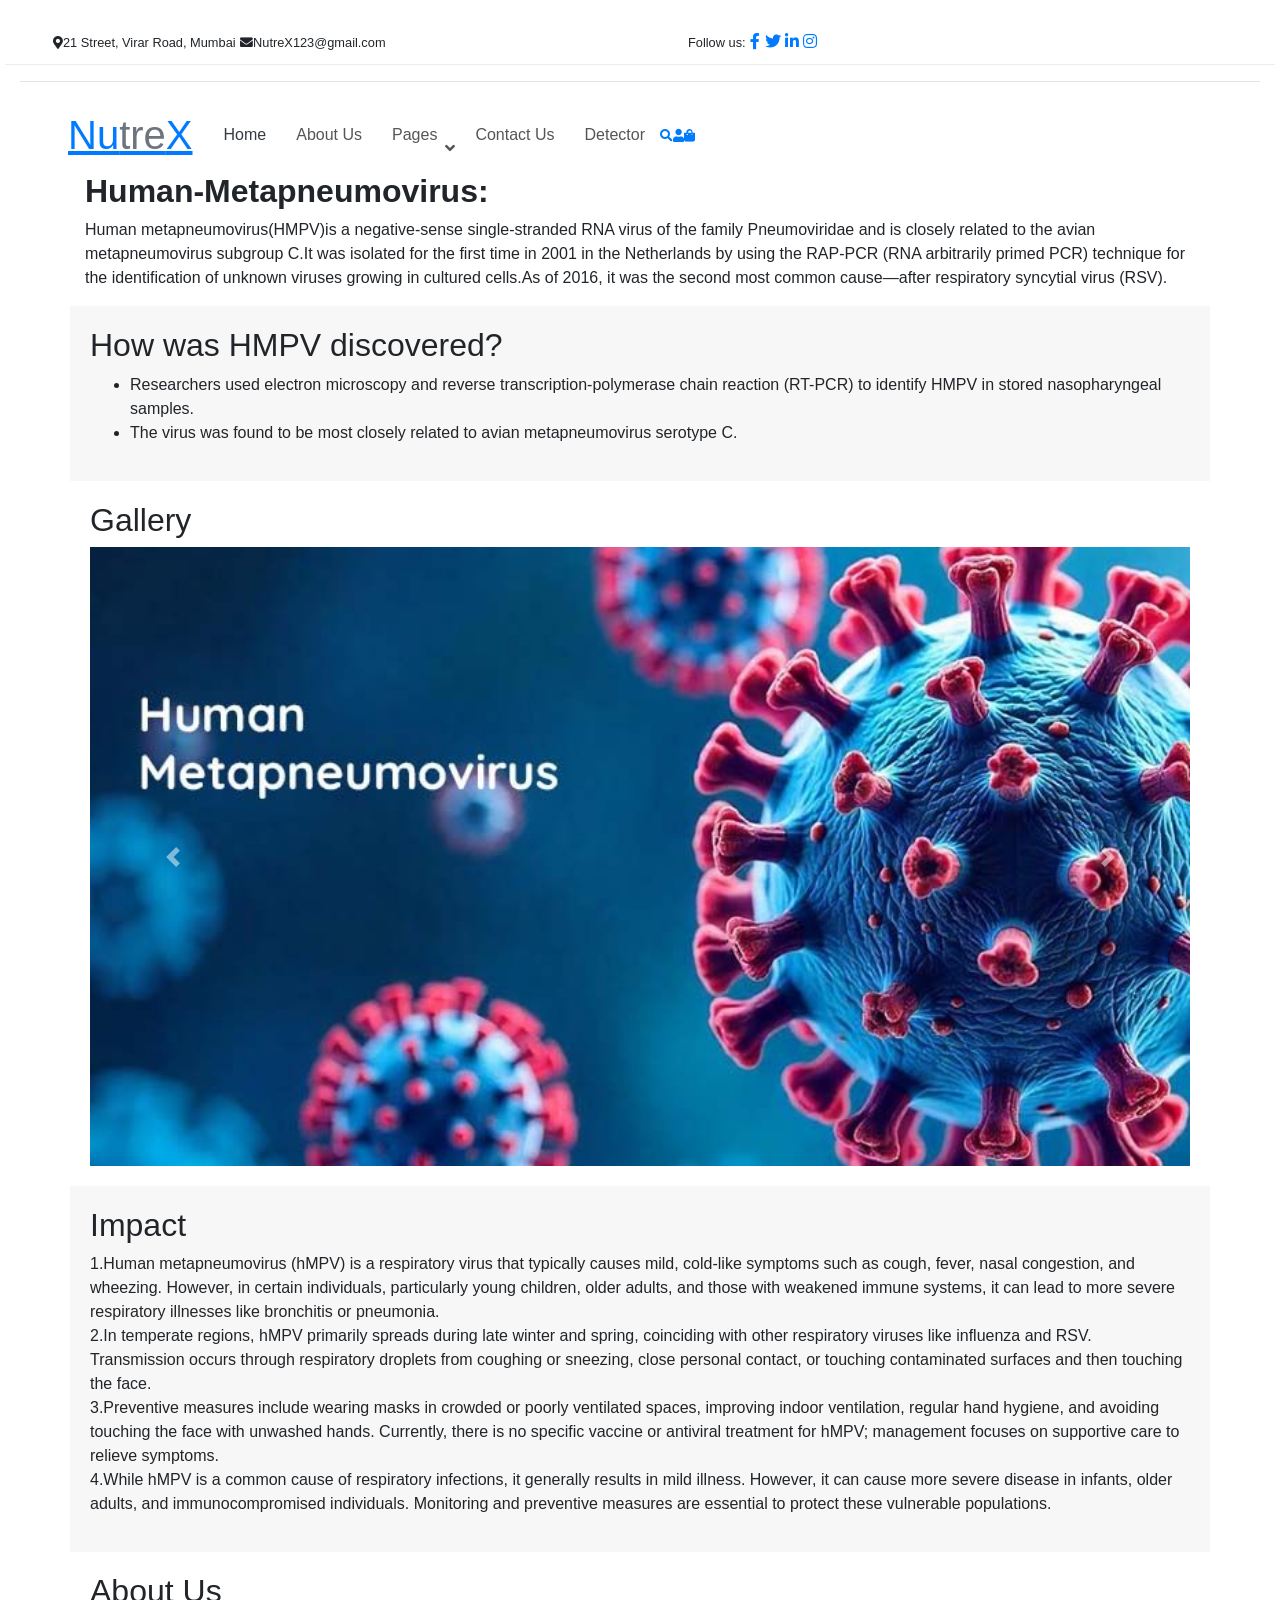
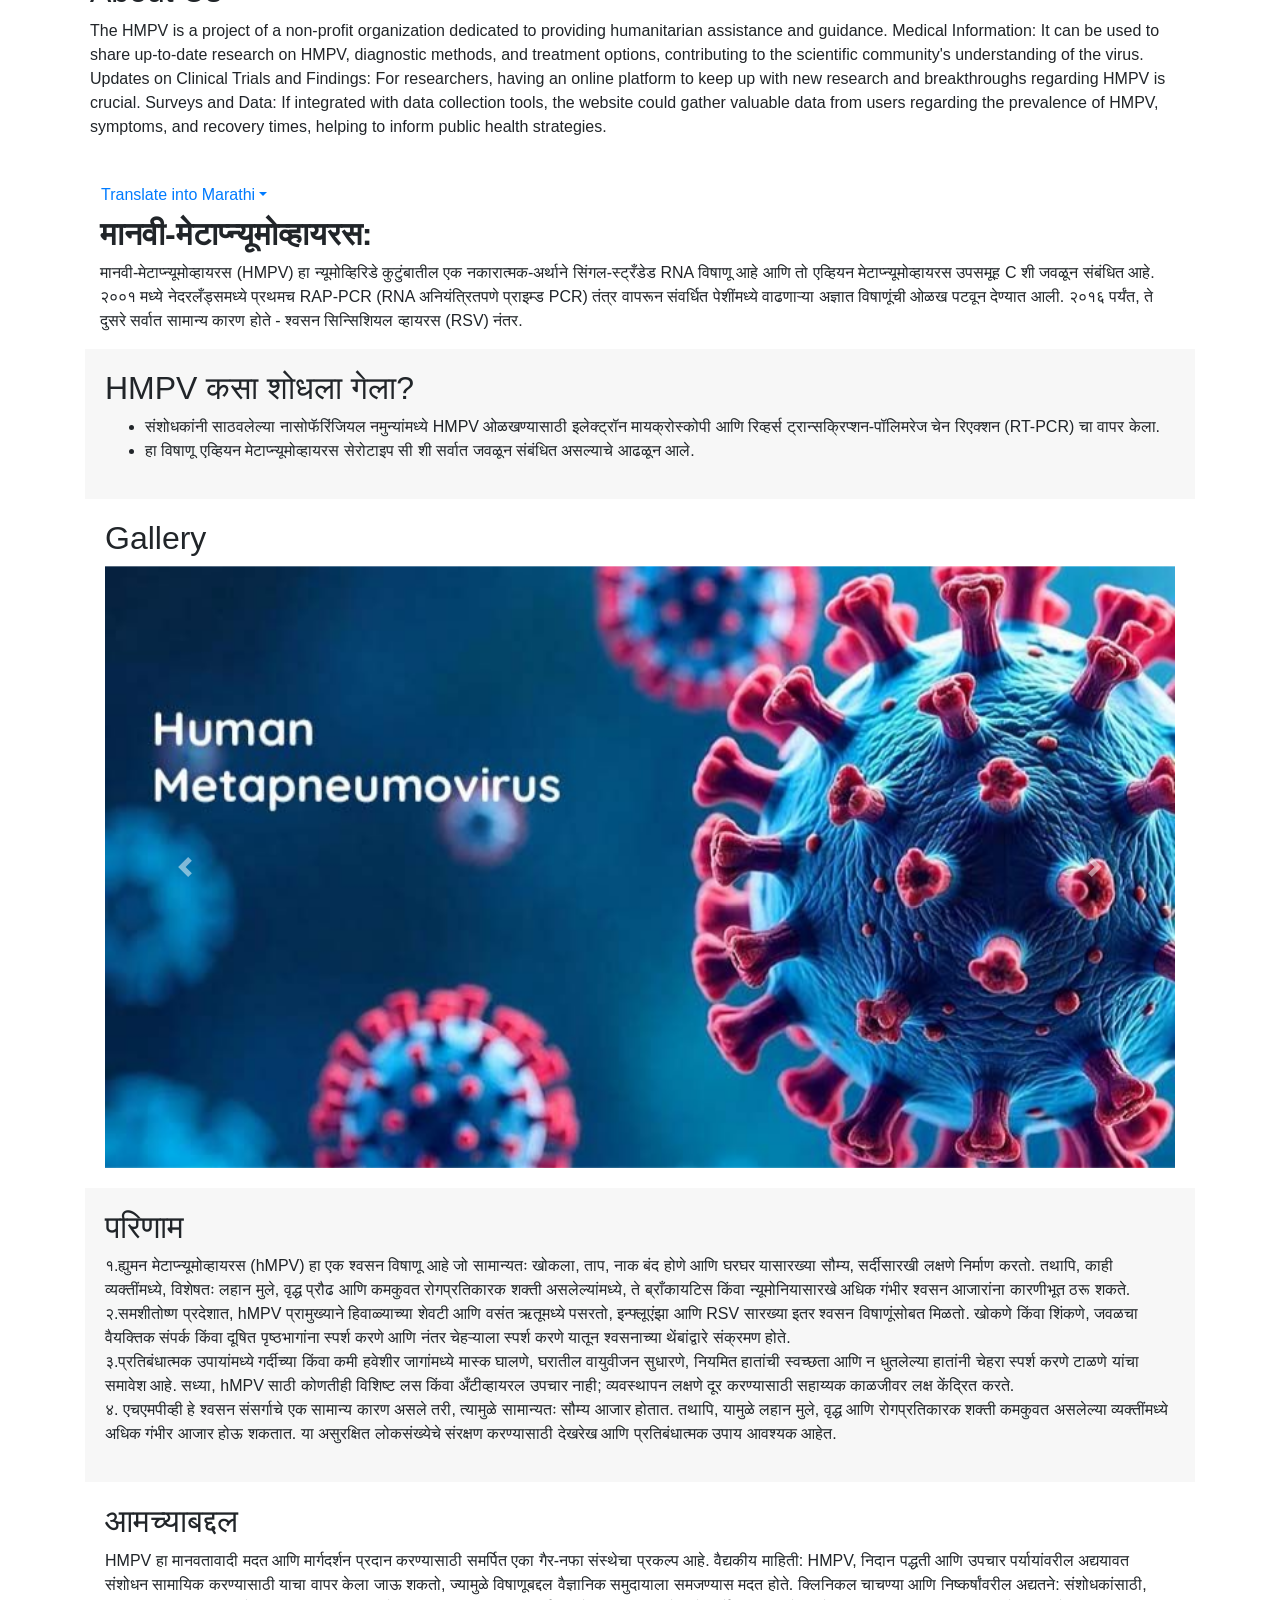
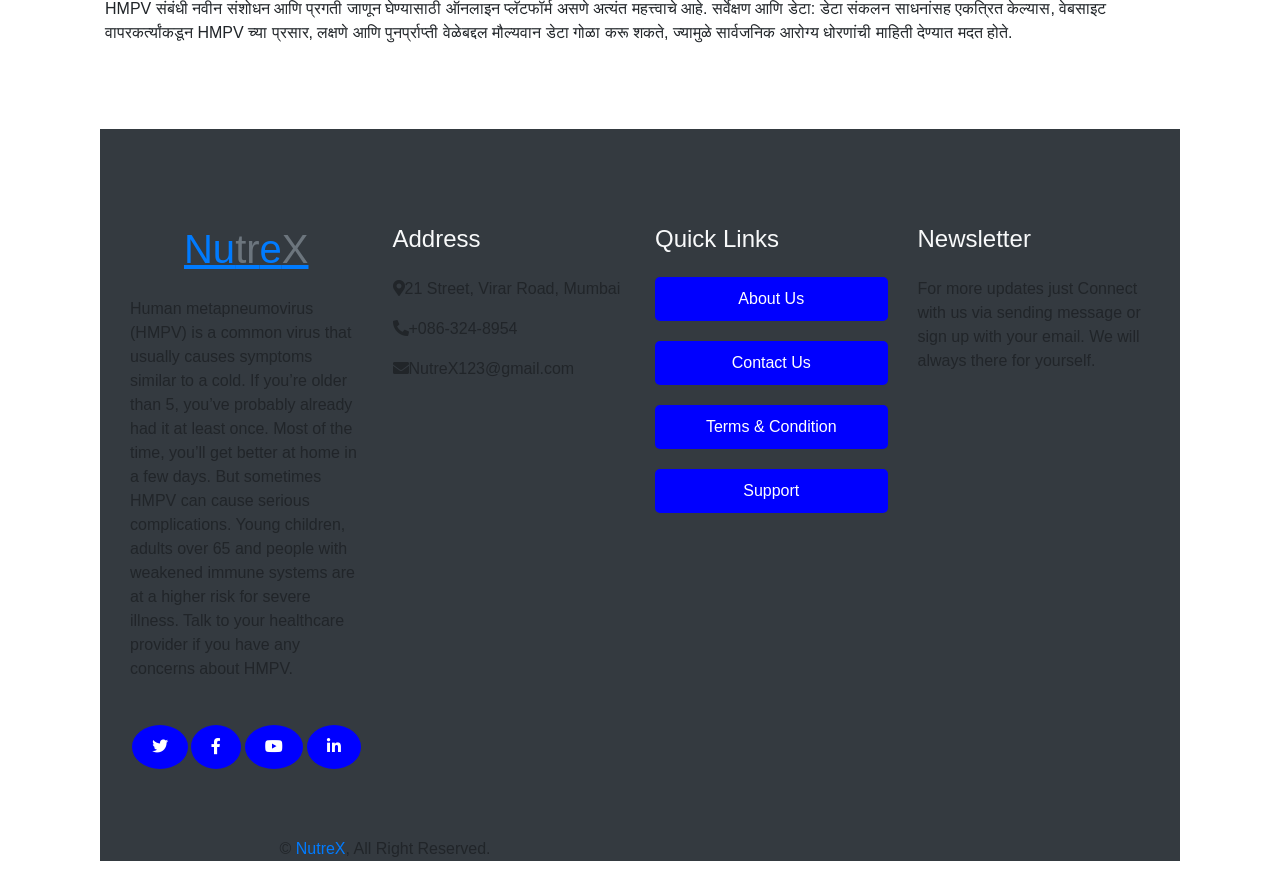
<file: index.html>
<!DOCTYPE html>
<html lang="en">
<head>
    <meta charset="UTF-8">
    <meta name="viewport" content="width=device-width, initial-scale=1.0">
    <title>NutreX-Stay Healthy,Stay Upto Day</title>
    <link rel="stylesheet" href="https://maxcdn.bootstrapcdn.com/bootstrap/4.0.0/css/bootstrap.min.css">
    <link rel="stylesheet" href="https://cdnjs.cloudflare.com/ajax/libs/font-awesome/5.15.3/css/all.min.css">
    <link rel="stylesheet" href="style.css">
    
    
</head>  

<body> 

    <!-- Navbar Start -->
    <div >
        <div class="top-bar row gx-0 align-items-center d-none d-lg-flex">
            <div class="col-lg-6 px-5 text-start">
                <small><i class="fa fa-map-marker-alt me-2"></i>21 Street, Virar Road, Mumbai</small>
                <small class="ms-4"><i class="fa fa-envelope me-2"></i>NutreX123@gmail.com</small>
            </div>
            <div class="col-lg-6 px-5 text-end">
                <small>Follow us:</small>
                <a class="text-body ms-3" href=""><i class="fab fa-facebook-f"></i></a>
                <a class="text-body ms-3" href=""><i class="fab fa-twitter"></i></a>
                <a class="text-body ms-3" href=""><i class="fab fa-linkedin-in"></i></a>
                <a class="text-body ms-3" href=""><i class="fab fa-instagram"></i></a>
             </div>
        </div><hr>

        <nav class="navbar navbar-expand-lg navbar-light py-lg-0 px-lg-5 wow fadeIn" data-wow-delay="0.1s">
            <a href="index1.html" class="navbar-brand ms-4 ms-lg-0">
                <h1 class="fw-bold text-primary m-0">Nu<span class="text-secondary">tre</span>X</h1>
            </a>
            <button type="button" class="navbar-toggler me-4" data-bs-toggle="collapse" data-bs-target="#navbarCollapse">
                <span class="navbar-toggler-icon"></span>
            </button>
            <div class="collapse navbar-collapse" id="navbarCollapse">
                <div class="navbar-nav ms-auto p-4 p-lg-0">
                    <a href="index1.html" class="nav-item nav-link active">Home</a>
                    <a href="about.html" class="nav-item nav-link">About Us</a>
                    <div class="nav-item dropdown">
                        <a href="#" class="nav-link dropdown-toggle" data-bs-toggle="dropdown">Pages</a>
                        <div class="dropdown-menu m-0.1">
                            <a href="symptoms.html" class="dropdown-item">Symptoms</a>
                            <a href="precaution.html" class="dropdown-item">Precaution</a>
                            <a href="cause.html" class="dropdown-item">Cause</a>
                            <a href="treatment.html" class="dropdown-item">Treatment</a>
                        </div>
                    </div>
                    <a href="contact.html" class="nav-item nav-link">Contact Us</a>
                
                <a href="detector1.html" class="nav-item nav-link">Detector</a>
            
                </div>
           
                <div class="d-none d-lg-flex ms-2">
                    <a class="btn-sm-square bg-white rounded-circle ms-3" href="">
                        <small class="fa fa-search text-body"></small>
                    </a>
                    <a class="btn-sm-square bg-white rounded-circle ms-3" href="">
                        <small class="fa fa-user text-body"></small>
                    </a>
                    <a class="btn-sm-square bg-white rounded-circle ms-3" href="">
                        <small class="fa fa-shopping-bag text-body"></small>
                    </a>
                </div>
            </div>
        </nav>
    </div>
    
     <!-- Navbar End -->
    <div class="container">
        <div class="row">
            <div class="col-md-12">
                <h2><strong>Human-Metapneumovirus:</strong></h2>
                <p>Human metapneumovirus(HMPV)is a negative-sense single-stranded RNA virus of the family Pneumoviridae and is closely related to the avian metapneumovirus subgroup C.It was isolated for the first time in 2001 in the Netherlands by using the RAP-PCR (RNA arbitrarily primed PCR) technique for the identification of unknown viruses growing in cultured cells.As of 2016, it was the second most common cause—after respiratory syncytial virus (RSV).</p>
            </div>
        </div>
        <div class="row">
            <div class="col-md-12 Common features">
                <h2>How was HMPV discovered?</h2>
                <ul>
                    <li>Researchers used electron microscopy and reverse transcription-polymerase chain reaction (RT-PCR) to identify HMPV in stored nasopharyngeal samples.</li>
                    <li>The virus was found to be most closely related to avian metapneumovirus serotype C.</li>
                </ul>
            </div>         
        </div>
        <div class="row">
            <div class="col-md-12 gallery">
                <h2>Gallery</h2>
                <div id="carouselExampleControls" class="carousel slide" data-ride="carousel">
                    <div class="carousel-inner">
                        <div class="carousel-item active">
                            <img class="d-block w-100" src="hmpv.jpg" alt="First slide">
                        </div>
                        <div class="carousel-item">
                            <img class="d-block w-100" src="sh.jpg" alt="Second slide">
                        </div>
                        <div class="carousel-item">
                            <img class="d-block w-100" src="hv.png" alt="Third slide">
                        </div>
                    </div>
                    <a class="carousel-control-prev" href="#carouselExampleControls" role="button" data-slide="prev">
                        <span class="carousel-control-prev-icon" aria-hidden="true"></span>
                        <span class="sr-only">Previous</span>
                    </a>
                    <a class="carousel-control-next" href="#carouselExampleControls" role="button" data-slide="next">
                        <span class="carousel-control-next-icon" aria-hidden="true"></span>
                        <span class="sr-only">Next</span>
                    </a>
                </div>
            </div>
        </div>
        <div class="row">
            <div class="col-md-12 impact">
                <h2>Impact</h2>
                <p>1.Human metapneumovirus (hMPV) is a respiratory virus that typically causes mild, cold-like symptoms such as cough, fever, nasal congestion, and wheezing. However, in certain individuals, particularly young children, older adults, and those with weakened immune systems, it can lead to more severe respiratory illnesses like bronchitis or pneumonia. <br>
                  
                    
                2.In temperate regions, hMPV primarily spreads during late winter and spring, coinciding with other respiratory viruses like influenza and RSV. Transmission occurs through respiratory droplets from coughing or sneezing, close personal contact, or touching contaminated surfaces and then touching the face. <br>
                    
                    
                3.Preventive measures include wearing masks in crowded or poorly ventilated spaces, improving indoor ventilation, regular hand hygiene, and avoiding touching the face with unwashed hands. Currently, there is no specific vaccine or antiviral treatment for hMPV; management focuses on supportive care to relieve symptoms. <br>
                  
                    
                4.While hMPV is a common cause of respiratory infections, it generally results in mild illness. However, it can cause more severe disease in infants, older adults, and immunocompromised individuals. Monitoring and preventive measures are essential to protect these vulnerable populations. 
                    </p>
            </div>
        </div>
        <div class="row">
            <div class="col-md-12 about">
                <h2>About Us</h2>
                <p>The HMPV is a project of a non-profit organization dedicated to providing humanitarian assistance and guidance.
                   Medical Information: It can be used to share up-to-date research on HMPV, diagnostic methods, and treatment options, contributing to the scientific community's understanding of the virus.
                   Updates on Clinical Trials and Findings: For researchers, having an online platform to keep up with new research and breakthroughs regarding HMPV is crucial.
                   Surveys and Data: If integrated with data collection tools, the website could gather valuable data from users regarding the prevalence of HMPV, symptoms, and recovery times, helping to inform public health strategies.

                </p>
            </div>
        </div>

        <a href="#" class="nav-link dropdown-toggle" data-bs-toggle="dropdown">Translate into Marathi</a>
        <div class="dropdown-info">
            <div class="container">
                <div class="row">
                    <div class="col-md-12">
                        <h2><strong>मानवी-मेटाप्न्यूमोव्हायरस:</strong></h2>
                    <p>मानवी-मेटाप्न्यूमोव्हायरस (HMPV) हा न्यूमोव्हिरिडे कुटुंबातील एक नकारात्मक-अर्थाने सिंगल-स्ट्रँडेड RNA विषाणू आहे आणि तो एव्हियन मेटाप्न्यूमोव्हायरस उपसमूह C शी जवळून संबंधित आहे. २००१ मध्ये नेदरलँड्समध्ये प्रथमच RAP-PCR (RNA अनियंत्रितपणे प्राइम्ड PCR) तंत्र वापरून संवर्धित पेशींमध्ये वाढणाऱ्या अज्ञात विषाणूंची ओळख पटवून देण्यात आली. २०१६ पर्यंत, ते दुसरे सर्वात सामान्य कारण होते - श्वसन सिन्सिशियल व्हायरस (RSV) नंतर.</p>
                    </div>
                        </div>

            <div class="row">
                <div class="col-md-12 Common features">
                <h2>HMPV कसा शोधला गेला?</h2>
                    <ul>
                    <li>संशोधकांनी साठवलेल्या नासोफॅरिंजियल नमुन्यांमध्ये HMPV ओळखण्यासाठी इलेक्ट्रॉन मायक्रोस्कोपी आणि रिव्हर्स ट्रान्सक्रिप्शन-पॉलिमरेज चेन रिएक्शन (RT-PCR) चा वापर केला.</li>
                    <li>हा विषाणू एव्हियन मेटाप्न्यूमोव्हायरस सेरोटाइप सी शी सर्वात जवळून संबंधित असल्याचे आढळून आले.</li>
                    </ul>

                </div>
                    </div>
                    <div class="row">
                        <div class="col-md-12 gallery">
                            <h2>Gallery</h2>
                            <div id="carouselExampleControls" class="carousel slide" data-ride="carousel">
                                <div class="carousel-inner">
                                    <div class="carousel-item active">
                                        <img class="d-block w-100" src="hmpv.jpg" alt="First slide">
                                    </div>
                                    <div class="carousel-item">
                                        <img class="d-block w-100" src="sh.jpg" alt="Second slide">
                                    </div>
                                    <div class="carousel-item">
                                        <img class="d-block w-100" src="hv.png" alt="Third slide">
                                    </div>
                                </div>
                                <a class="carousel-control-prev" href="#carouselExampleControls" role="button" data-slide="prev">
                                    <span class="carousel-control-prev-icon" aria-hidden="true"></span>
                                    <span class="sr-only">Previous</span>
                                </a>
                                <a class="carousel-control-next" href="#carouselExampleControls" role="button" data-slide="next">
                                    <span class="carousel-control-next-icon" aria-hidden="true"></span>
                                    <span class="sr-only">Next</span>
                                </a>
                            </div>
                        </div>
                    </div>

            <div class="row">
                <div class="col-md-12 impact">
                    <h2>परिणाम</h2>
            <p>१.ह्युमन मेटाप्न्यूमोव्हायरस (hMPV) हा एक श्वसन विषाणू आहे जो सामान्यतः खोकला, ताप, नाक बंद होणे आणि घरघर यासारख्या सौम्य, सर्दीसारखी लक्षणे निर्माण करतो. तथापि, काही व्यक्तींमध्ये, विशेषतः लहान मुले, वृद्ध प्रौढ आणि कमकुवत रोगप्रतिकारक शक्ती असलेल्यांमध्ये, ते ब्राँकायटिस किंवा न्यूमोनियासारखे अधिक गंभीर श्वसन आजारांना कारणीभूत ठरू शकते. <br>

२.समशीतोष्ण प्रदेशात, hMPV प्रामुख्याने हिवाळ्याच्या शेवटी आणि वसंत ऋतूमध्ये पसरतो, इन्फ्लूएंझा आणि RSV सारख्या इतर श्वसन विषाणूंसोबत मिळतो. खोकणे किंवा शिंकणे, जवळचा वैयक्तिक संपर्क किंवा दूषित पृष्ठभागांना स्पर्श करणे आणि नंतर चेहऱ्याला स्पर्श करणे यातून श्वसनाच्या थेंबांद्वारे संक्रमण होते. <br>

३.प्रतिबंधात्मक उपायांमध्ये गर्दीच्या किंवा कमी हवेशीर जागांमध्ये मास्क घालणे, घरातील वायुवीजन सुधारणे, नियमित हातांची स्वच्छता आणि न धुतलेल्या हातांनी चेहरा स्पर्श करणे टाळणे यांचा समावेश आहे. सध्या, hMPV साठी कोणतीही विशिष्ट लस किंवा अँटीव्हायरल उपचार नाही; व्यवस्थापन लक्षणे दूर करण्यासाठी सहाय्यक काळजीवर लक्ष केंद्रित करते. <br>

४. एचएमपीव्ही हे श्वसन संसर्गाचे एक सामान्य कारण असले तरी, त्यामुळे सामान्यतः सौम्य आजार होतात. तथापि, यामुळे लहान मुले, वृद्ध आणि रोगप्रतिकारक शक्ती कमकुवत असलेल्या व्यक्तींमध्ये अधिक गंभीर आजार होऊ शकतात. या असुरक्षित लोकसंख्येचे संरक्षण करण्यासाठी देखरेख आणि प्रतिबंधात्मक उपाय आवश्यक आहेत.
            </p>
              </div>
                </div>
            
            
            <div class="row">
                <div class="col-md-12 about">
            <h2>आमच्याबद्दल</h2>
        <p>HMPV हा मानवतावादी मदत आणि मार्गदर्शन प्रदान करण्यासाठी समर्पित एका गैर-नफा संस्थेचा प्रकल्प आहे.
            
वैद्यकीय माहिती: HMPV, निदान पद्धती आणि उपचार पर्यायांवरील अद्ययावत संशोधन सामायिक करण्यासाठी याचा वापर केला जाऊ शकतो, ज्यामुळे विषाणूबद्दल वैज्ञानिक समुदायाला समजण्यास मदत होते.

क्लिनिकल चाचण्या आणि निष्कर्षांवरील अद्यतने: संशोधकांसाठी, HMPV संबंधी नवीन संशोधन आणि प्रगती जाणून घेण्यासाठी ऑनलाइन प्लॅटफॉर्म असणे अत्यंत महत्त्वाचे आहे.

सर्वेक्षण आणि डेटा: डेटा संकलन साधनांसह एकत्रित केल्यास, वेबसाइट वापरकर्त्यांकडून HMPV च्या प्रसार, लक्षणे आणि पुनर्प्राप्ती वेळेबद्दल मौल्यवान डेटा गोळा करू शकते, ज्यामुळे सार्वजनिक आरोग्य धोरणांची माहिती देण्यात मदत होते.

         </p>
         </div>
            </div>
    


    <!-- Footer Start -->
    <div class="container-fluid bg-dark footer mt-5 pt-5 wow fadeIn" data-wow-delay="0.1s">
        <div class="container py-5">
            <div class="row g-5">
                <div class="col-lg-3 col-md-6">
                    <h1 class="fw-bold text-primary mb-4">Nu<span class="text-secondary">tr</span>e<span class="text-secondary">X</h1>
                    <p> Human metapneumovirus (HMPV) is a common virus that usually causes symptoms similar to a cold. If you’re older than 5, you’ve probably already had it at least once. Most of the time, you’ll get better at home in a few days. But sometimes HMPV can cause serious complications. Young children, adults over 65 and people with weakened immune systems are at a higher risk for severe illness. Talk to your healthcare provider if you have any concerns about HMPV.</p>
                    <div class="d-flex pt-2">
                        <a class="btn btn-square btn-outline-light rounded-circle me-1" href=""><i class="fab fa-twitter"></i></a>
                        <a class="btn btn-square btn-outline-light rounded-circle me-1" href=""><i class="fab fa-facebook-f"></i></a>
                        <a class="btn btn-square btn-outline-light rounded-circle me-1" href=""><i class="fab fa-youtube"></i></a>
                        <a class="btn btn-square btn-outline-light rounded-circle me-0" href=""><i class="fab fa-linkedin-in"></i></a>
                    </div>
                </div>
                <div class="col-lg-3 col-md-6">
                    <h4 class="text-light mb-4">Address</h4>
                    <p><i class="fa fa-map-marker-alt me-3"></i>21 Street, Virar Road, Mumbai</p>
                    <p><i class="fa fa-phone-alt me-3"></i>+086-324-8954</p>
                    <p><i class="fa fa-envelope me-3"></i>NutreX123@gmail.com</p>
                </div>
                <div class="col-lg-3 col-md-6">
                    <h4 class="text-light mb-4">Quick Links</h4>
                    <a class="btn btn-link" href="">About Us</a>
                    <a class="btn btn-link" href="">Contact Us</a>
                    <a class="btn btn-link" href="">Terms & Condition</a>
                    <a class="btn btn-link" href="">Support</a>
                </div>
                <div class="col-lg-3 col-md-6">
                    <h4 class="text-light mb-4">Newsletter</h4>
                    <p>For more updates just Connect with us via sending message or sign up with your email. We will always there for yourself.</p>
                </div>
            </div>
        </div>
        <div class="container-fluid copyright">
            <div class="container">
                <div class="row">
                    <div class="col-md-6 text-center text-md-start mb-3 mb-md-0">
                        &copy; <a href="#">NutreX</a>, All Right Reserved.
                    </div>
                   
                </div>
            </div>
        </div>
    </div>
    <!-- Footer End -->
    <script src="https://code.jquery.com/jquery-3.2.1.slim.min.js"></script>
    <script src="https://maxcdn.bootstrapcdn.com/bootstrap/4.0.0/js/bootstrap.min.js"></script>
    
</body>
</html>
</file>
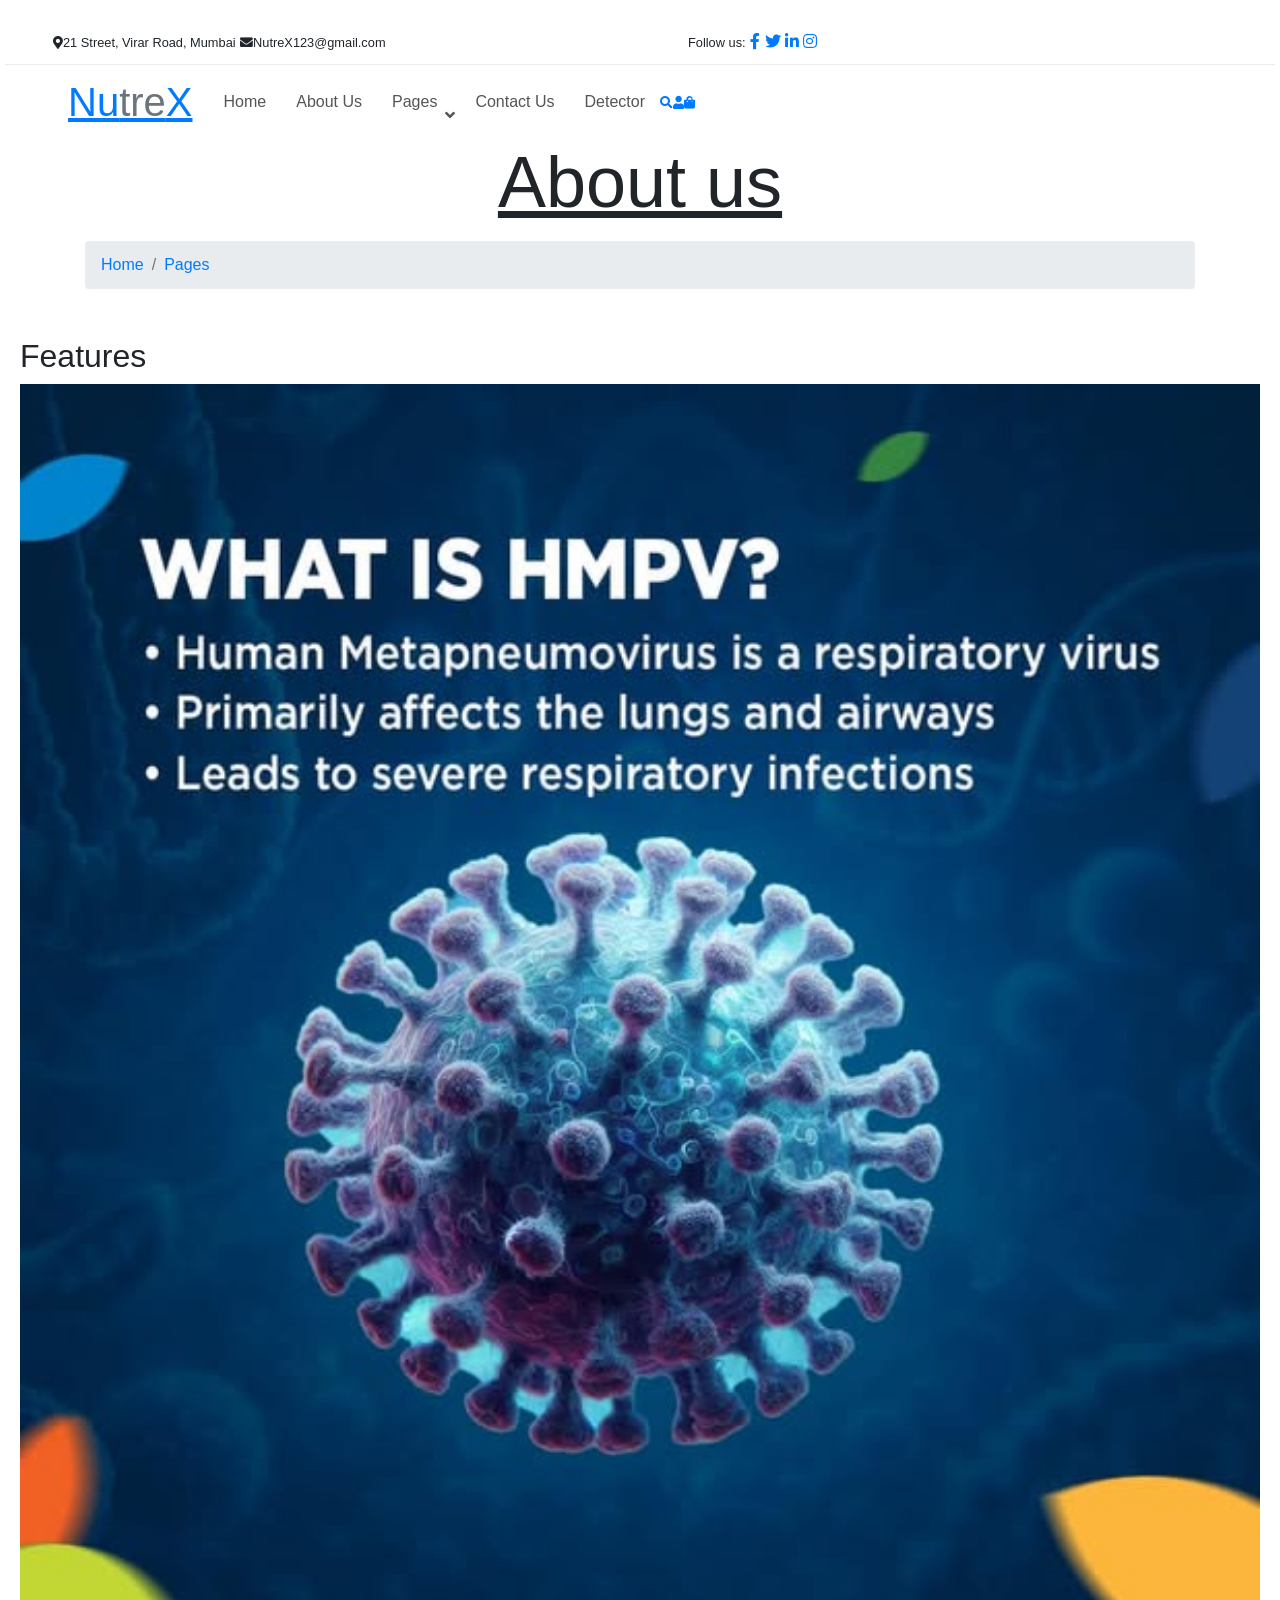
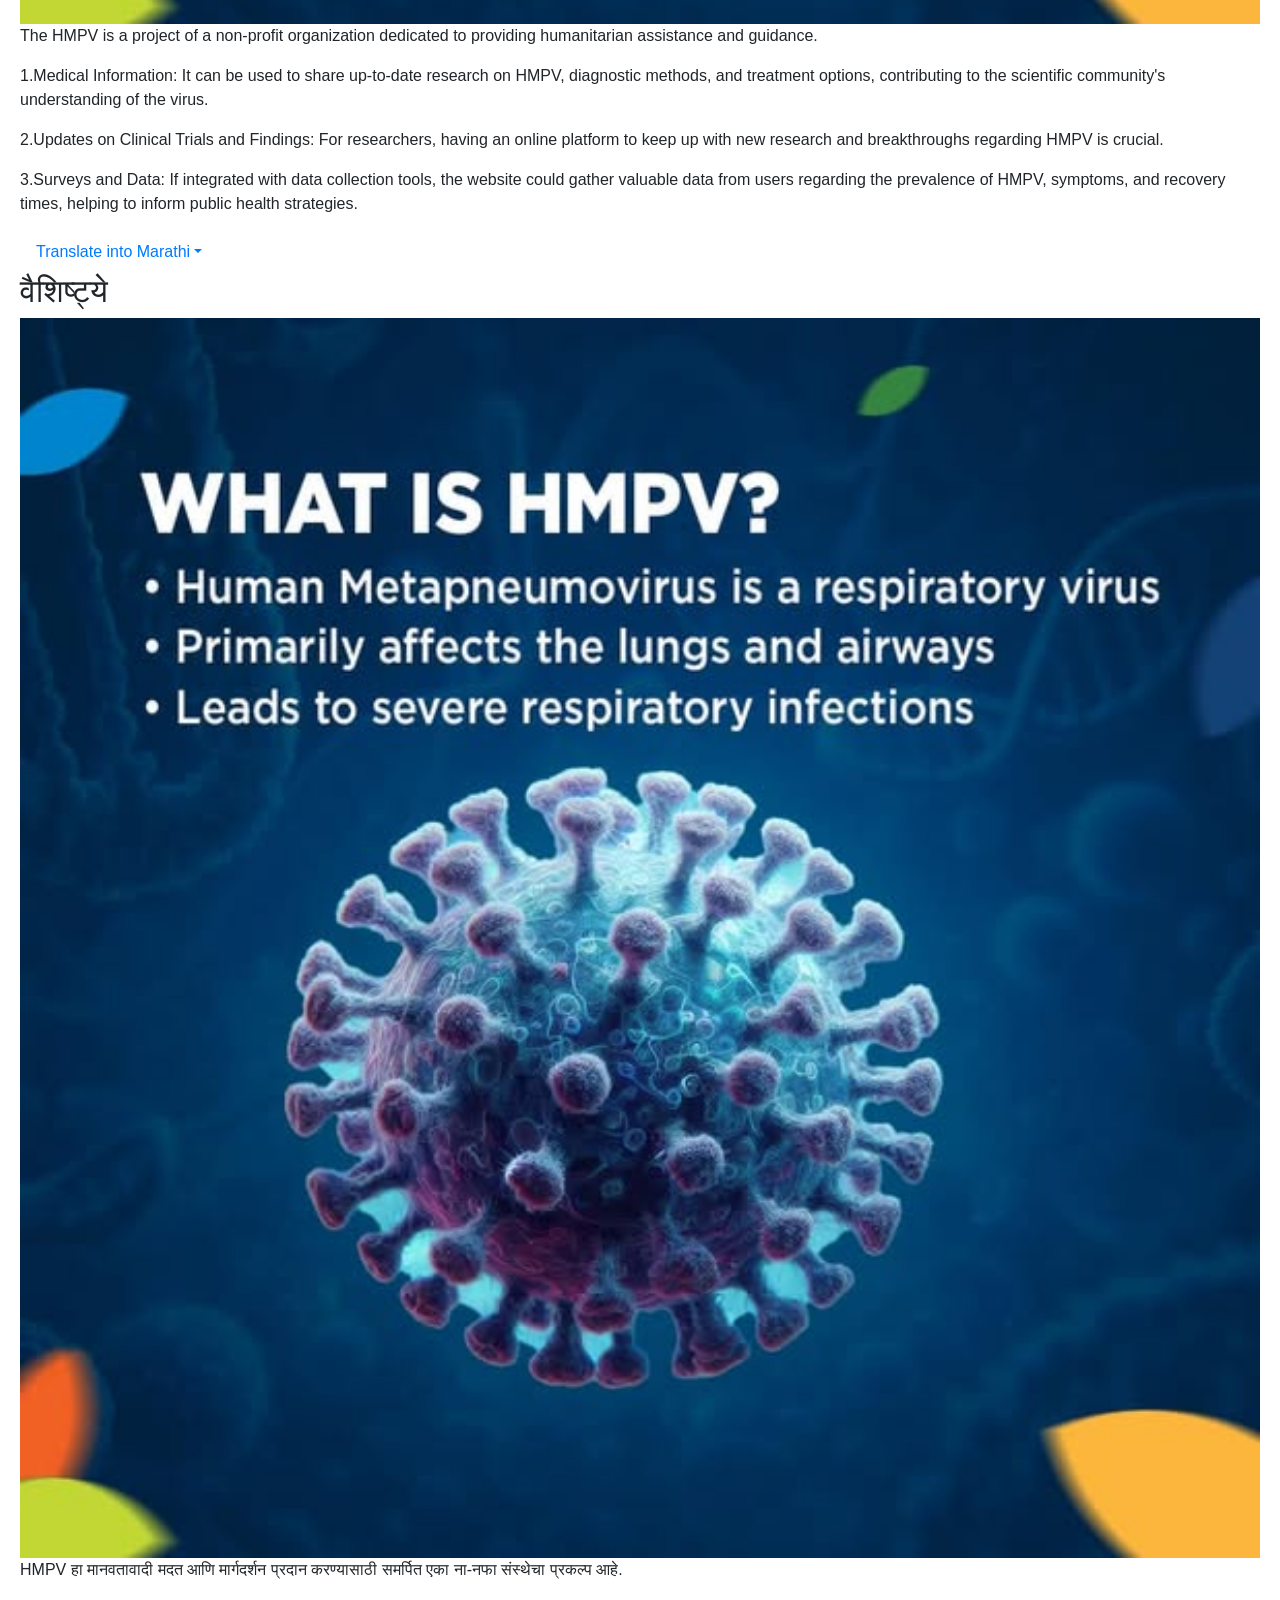
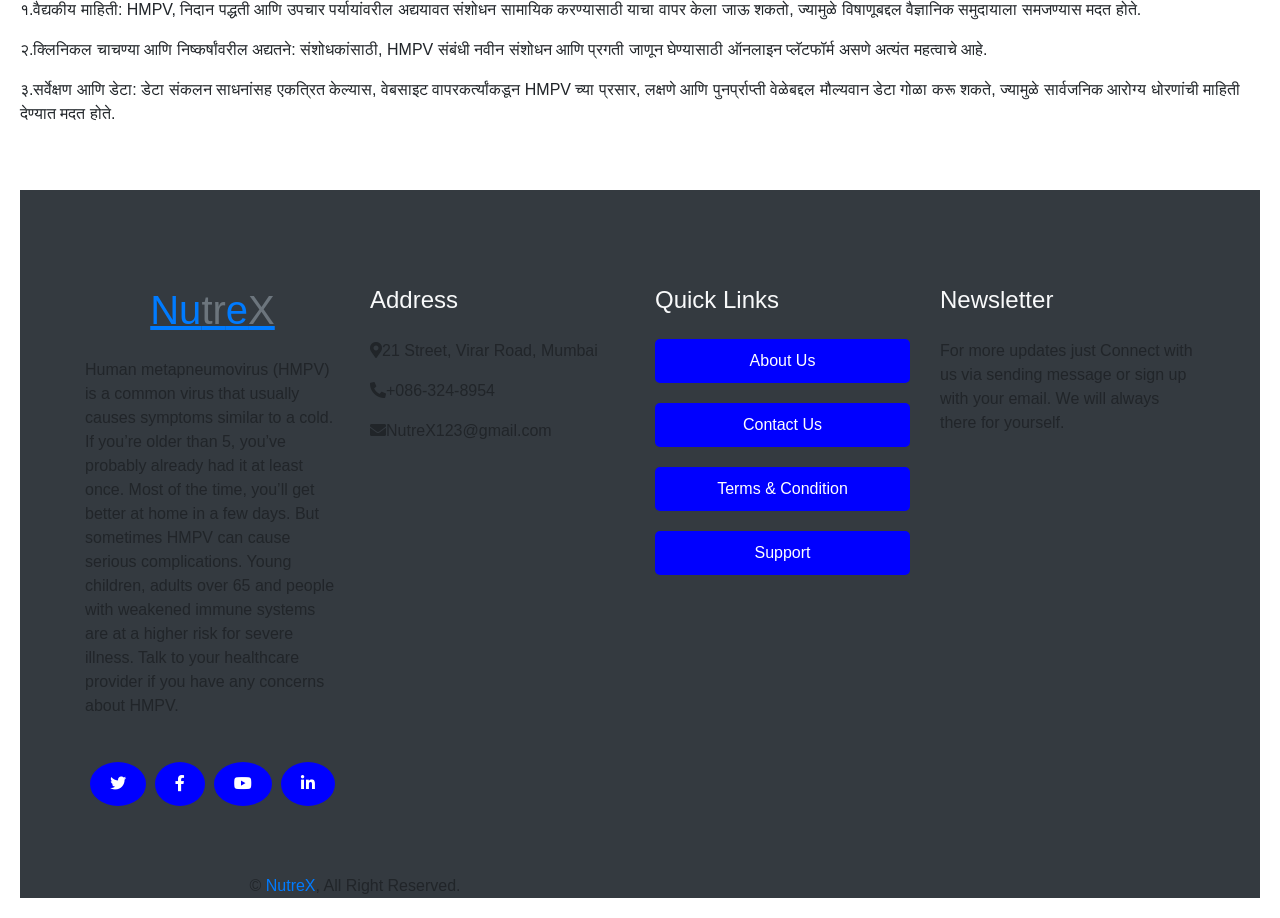
<file: about.html>
<!DOCTYPE html> 
<html lang="en">
<head>
    <meta charset="UTF-8">
    <meta name="viewport" content="width=device-width, initial-scale=1.0">
    <title>HMPV Virus</title>
    <link rel="stylesheet" href="https://maxcdn.bootstrapcdn.com/bootstrap/4.0.0/css/bootstrap.min.css">
    <link rel="stylesheet" href="https://cdnjs.cloudflare.com/ajax/libs/font-awesome/5.15.3/css/all.min.css">
    <link rel="stylesheet" href="style.css">
    
     
</head>
<body>
     <!-- Navbar Start -->
     <div >
        <div class="top-bar row gx-0 align-items-center d-none d-lg-flex">
            <div class="col-lg-6 px-5 text-start">
                <small><i class="fa fa-map-marker-alt me-2"></i>21 Street, Virar Road, Mumbai</small>
                <small class="ms-4"><i class="fa fa-envelope me-2"></i>NutreX123@gmail.com</small>
            </div>
            <div class="col-lg-6 px-5 text-end">
                <small>Follow us:</small>
                <a class="text-body ms-3" href=""><i class="fab fa-facebook-f"></i></a>
                <a class="text-body ms-3" href=""><i class="fab fa-twitter"></i></a>
                <a class="text-body ms-3" href=""><i class="fab fa-linkedin-in"></i></a>
                <a class="text-body ms-3" href=""><i class="fab fa-instagram"></i></a>
            </div>
        </div>

        <nav class="navbar navbar-expand-lg navbar-light py-lg-0 px-lg-5 wow fadeIn" data-wow-delay="0.1s">
            <a href="index.html" class="navbar-brand ms-4 ms-lg-0">
                <h1 class="fw-bold text-primary m-0">Nu<span class="text-secondary">tre</span>X</h1>
            </a>
            <button type="button" class="navbar-toggler me-4" data-bs-toggle="collapse" data-bs-target="#navbarCollapse">
                <span class="navbar-toggler-icon"></span>
            </button>
            <div class="collapse navbar-collapse" id="navbarCollapse">
                <div class="navbar-nav ms-auto p-4 p-lg-0">
                    <a href="index1.html" class="nav-item nav-link">Home</a>
                    <a href="about.html" class="nav-item nav-link">About Us</a>
                    <div class="nav-item dropdown">
                        <a href="#" class="nav-link dropdown-toggle" data-bs-toggle="dropdown">Pages</a>
                        <div class="dropdown-menu m-0">
                            <a href="symptoms.html" class="dropdown-item">Symptoms</a>
                            <a href="precaution.html" class="dropdown-item">Precaution</a>
                            <a href="cause.html" class="dropdown-item">Cause</a>
                            <a href="treatment.html" class="dropdown-item">Treatment</a>
                               
                        </div>
                    </div>
                    <a href="contact.html" class="nav-item nav-link">Contact Us</a>
                    <a href="detector1.html" class="nav-item nav-link">Detector</a>
                </div>
           
                <div class="d-none d-lg-flex ms-2">
                    <a class="btn-sm-square bg-white rounded-circle ms-3" href="">
                        <small class="fa fa-search text-body"></small>
                    </a>
                    <a class="btn-sm-square bg-white rounded-circle ms-3" href="">
                        <small class="fa fa-user text-body"></small>
                    </a>
                    <a class="btn-sm-square bg-white rounded-circle ms-3" href="">
                        <small class="fa fa-shopping-bag text-body"></small>
                    </a>
                </div>
            </div>
        </nav>
    </div>
    <!-- Navbar End -->
    <!-- Page Header Start -->
    <div class="container-fluid page-header mb-5 wow fadeIn" data-wow-delay="0.1s">
        <div class="container">
            <h1 class="display-3 mb-3 animated slideInDown">About us </h1>
            <nav aria-label="breadcrumb animated slideInDown">
                <ol class="breadcrumb mb-0">
                    <li class="breadcrumb-item"><a class="text-body" href="index1.html">Home</a></li>
                    <li class="breadcrumb-item"><a class="text-body" href="#">Pages</a></li>
                </ol>
            </nav>
        </div>
    </div>
    <!-- Page Header End -->
    <div class="row">
        <div class="col-md-12 abput">
            <h2>Features</h2>
            <img class="img-fluid w-100" src="hmpv12.jpg" alt="">
            <p>The HMPV is a project of a non-profit organization dedicated to providing humanitarian assistance and guidance.</p>

                <p>1.Medical Information: It can be used to share up-to-date research on HMPV, diagnostic methods, and treatment options, contributing to the scientific community's understanding of the virus.</p>

                <p>2.Updates on Clinical Trials and Findings: For researchers, having an online platform to keep up with new research and breakthroughs regarding HMPV is crucial.</p>

                <p>3.Surveys and Data: If integrated with data collection tools, the website could gather valuable data from users regarding the prevalence of HMPV, symptoms, and recovery times, helping to inform public health strategies.
                </p>
        </div>
    </div>
    <a href="#" class="nav-link dropdown-toggle" data-bs-toggle="dropdown">Translate into Marathi</a>
                        <div class="dropdown-info">
                            <div class="row">
                                <div class="col-md-12 abput">
                                    <h2>वैशिष्ट्ये</h2> 
                            <img class="img-fluid w-100" src="hmpv12.jpg" alt="">
                           <p> HMPV हा मानवतावादी मदत आणि मार्गदर्शन प्रदान करण्यासाठी समर्पित एका ना-नफा संस्थेचा प्रकल्प आहे.</p>

                            <p>१.वैद्यकीय माहिती: HMPV, निदान पद्धती आणि उपचार पर्यायांवरील अद्ययावत संशोधन सामायिक करण्यासाठी याचा वापर केला जाऊ शकतो, ज्यामुळे विषाणूबद्दल वैज्ञानिक समुदायाला समजण्यास मदत होते.</p>
                            
                            <p>२.क्लिनिकल चाचण्या आणि निष्कर्षांवरील अद्यतने: संशोधकांसाठी, HMPV संबंधी नवीन संशोधन आणि प्रगती जाणून घेण्यासाठी ऑनलाइन प्लॅटफॉर्म असणे अत्यंत महत्वाचे आहे.</p>
                            
                            <p>३.सर्वेक्षण आणि डेटा: डेटा संकलन साधनांसह एकत्रित केल्यास, वेबसाइट वापरकर्त्यांकडून HMPV च्या प्रसार, लक्षणे आणि पुनर्प्राप्ती वेळेबद्दल मौल्यवान डेटा गोळा करू शकते, ज्यामुळे सार्वजनिक आरोग्य धोरणांची माहिती देण्यात मदत होते.
                               </p>
                        </div>
                            </div>
                               </div>
                            </div>

<!--Footer start-->
<div class="container-fluid bg-dark footer mt-5 pt-5 wow fadeIn" data-wow-delay="0.1s">
    <div class="container py-5">
        <div class="row g-5">
            <div class="col-lg-3 col-md-6">
                <h1 class="fw-bold text-primary mb-4">Nu<span class="text-secondary">tr</span>e<span class="text-secondary">X</h1>
                <p> Human metapneumovirus (HMPV) is a common virus that usually causes symptoms similar to a cold. If you’re older than 5, you’ve probably already had it at least once. Most of the time, you’ll get better at home in a few days. But sometimes HMPV can cause serious complications. Young children, adults over 65 and people with weakened immune systems are at a higher risk for severe illness. Talk to your healthcare provider if you have any concerns about HMPV.</p>
                <div class="d-flex pt-2">
                    <a class="btn btn-square btn-outline-light rounded-circle me-1" href=""><i class="fab fa-twitter"></i></a>
                    <a class="btn btn-square btn-outline-light rounded-circle me-1" href=""><i class="fab fa-facebook-f"></i></a>
                    <a class="btn btn-square btn-outline-light rounded-circle me-1" href=""><i class="fab fa-youtube"></i></a>
                    <a class="btn btn-square btn-outline-light rounded-circle me-0" href=""><i class="fab fa-linkedin-in"></i></a>
                </div>
            </div>
            <div class="col-lg-3 col-md-6">
                <h4 class="text-light mb-4">Address</h4>
                <p><i class="fa fa-map-marker-alt me-3"></i>21 Street, Virar Road, Mumbai</p>
                <p><i class="fa fa-phone-alt me-3"></i>+086-324-8954</p>
                <p><i class="fa fa-envelope me-3"></i>NutreX123@gmail.com</p>
            </div>
            <div class="col-lg-3 col-md-6">
                <h4 class="text-light mb-4">Quick Links</h4>
                <a class="btn btn-link" href="">About Us</a> 
                <a class="btn btn-link" href="">Contact Us</a>
                <a class="btn btn-link" href="">Terms & Condition</a>
                <a class="btn btn-link" href="">Support</a>
            </div>
            <div class="col-lg-3 col-md-6">
                <h4 class="text-light mb-4">Newsletter</h4>
                <p>For more updates just Connect with us via sending message or sign up with your email. We will always there for yourself.</p>
                
            </div>
        </div>
    </div>
    <div class="container-fluid copyright">
        <div class="container">
            <div class="row">
                <div class="col-md-6 text-center text-md-start mb-3 mb-md-0">
                    &copy; <a href="#">NutreX</a>, All Right Reserved.
                </div>
               
            </div>
        </div>
    </div>
</div>
<!-- Footer End -->
<script src="https://code.jquery.com/jquery-3.2.1.slim.min.js"></script>
<script src="https://maxcdn.bootstrapcdn.com/bootstrap/4.0.0/js/bootstrap.min.js"></script>

</body>
</html>
</file>
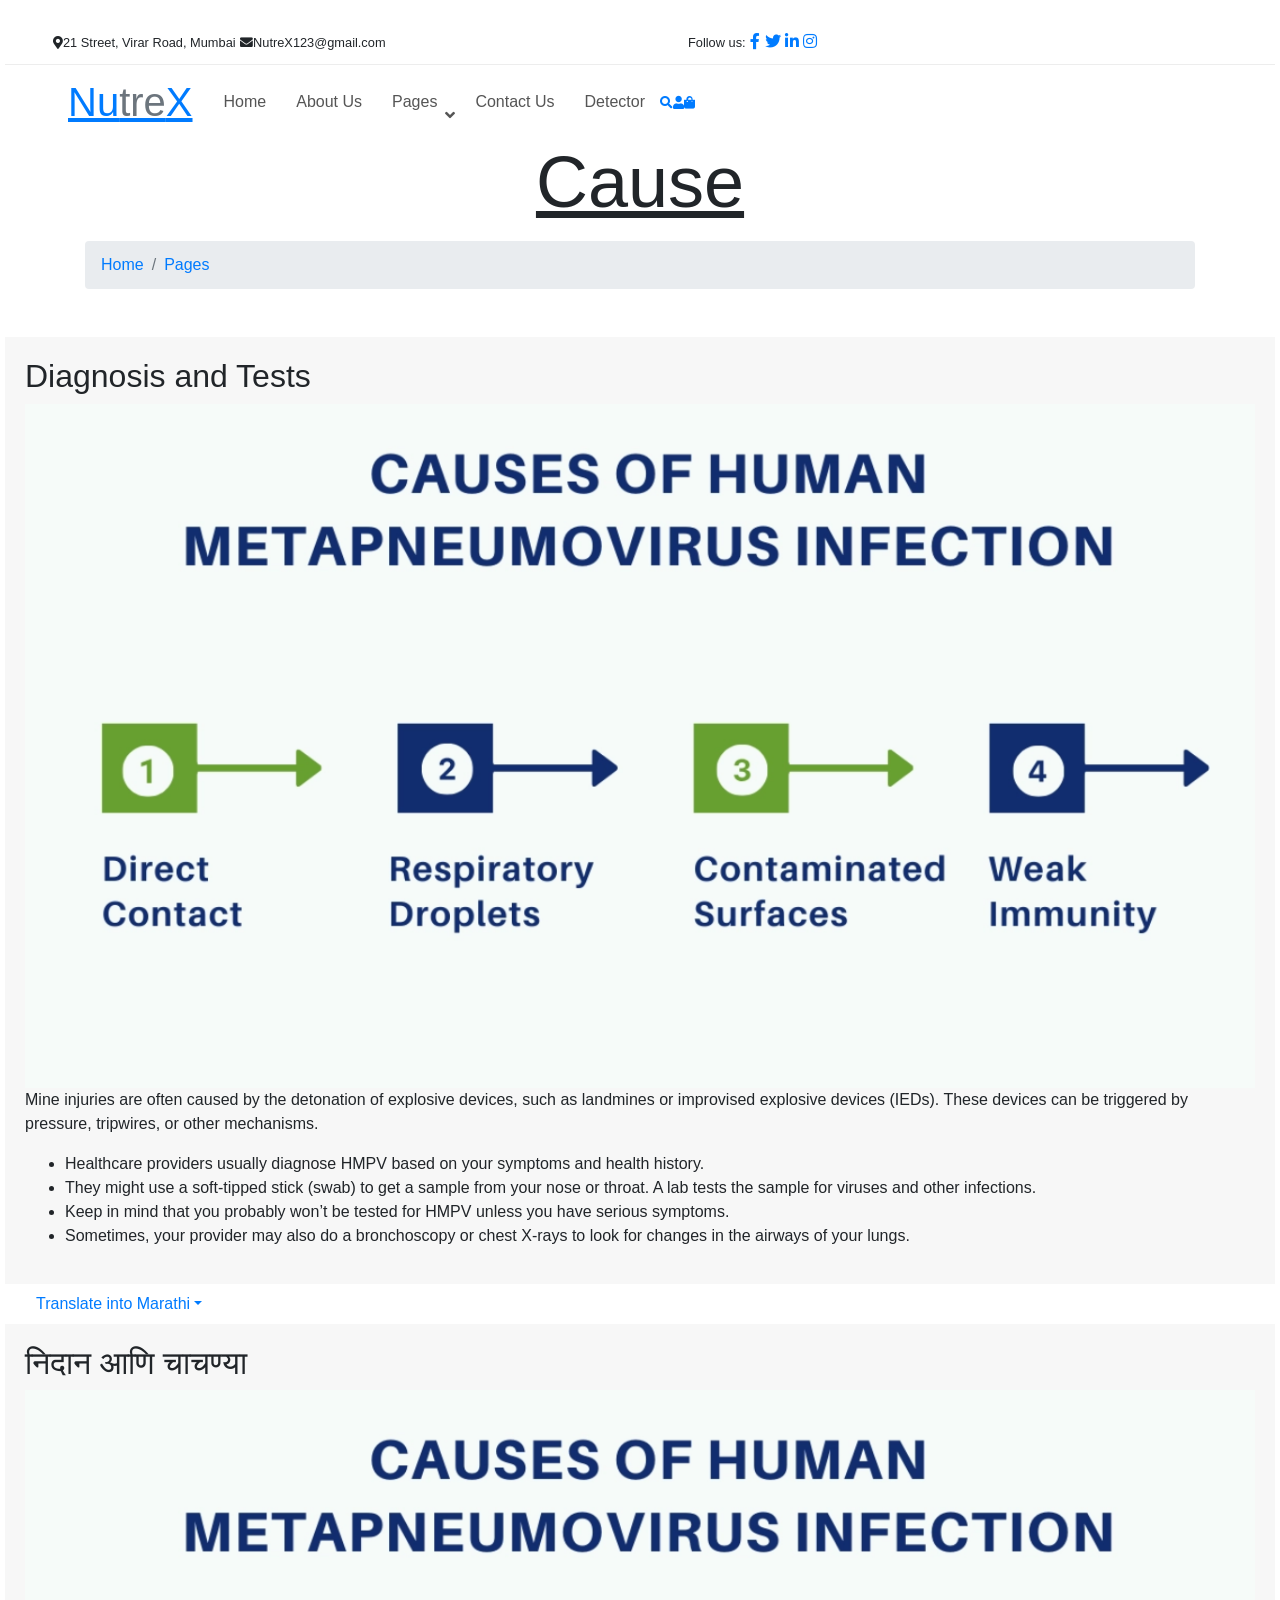
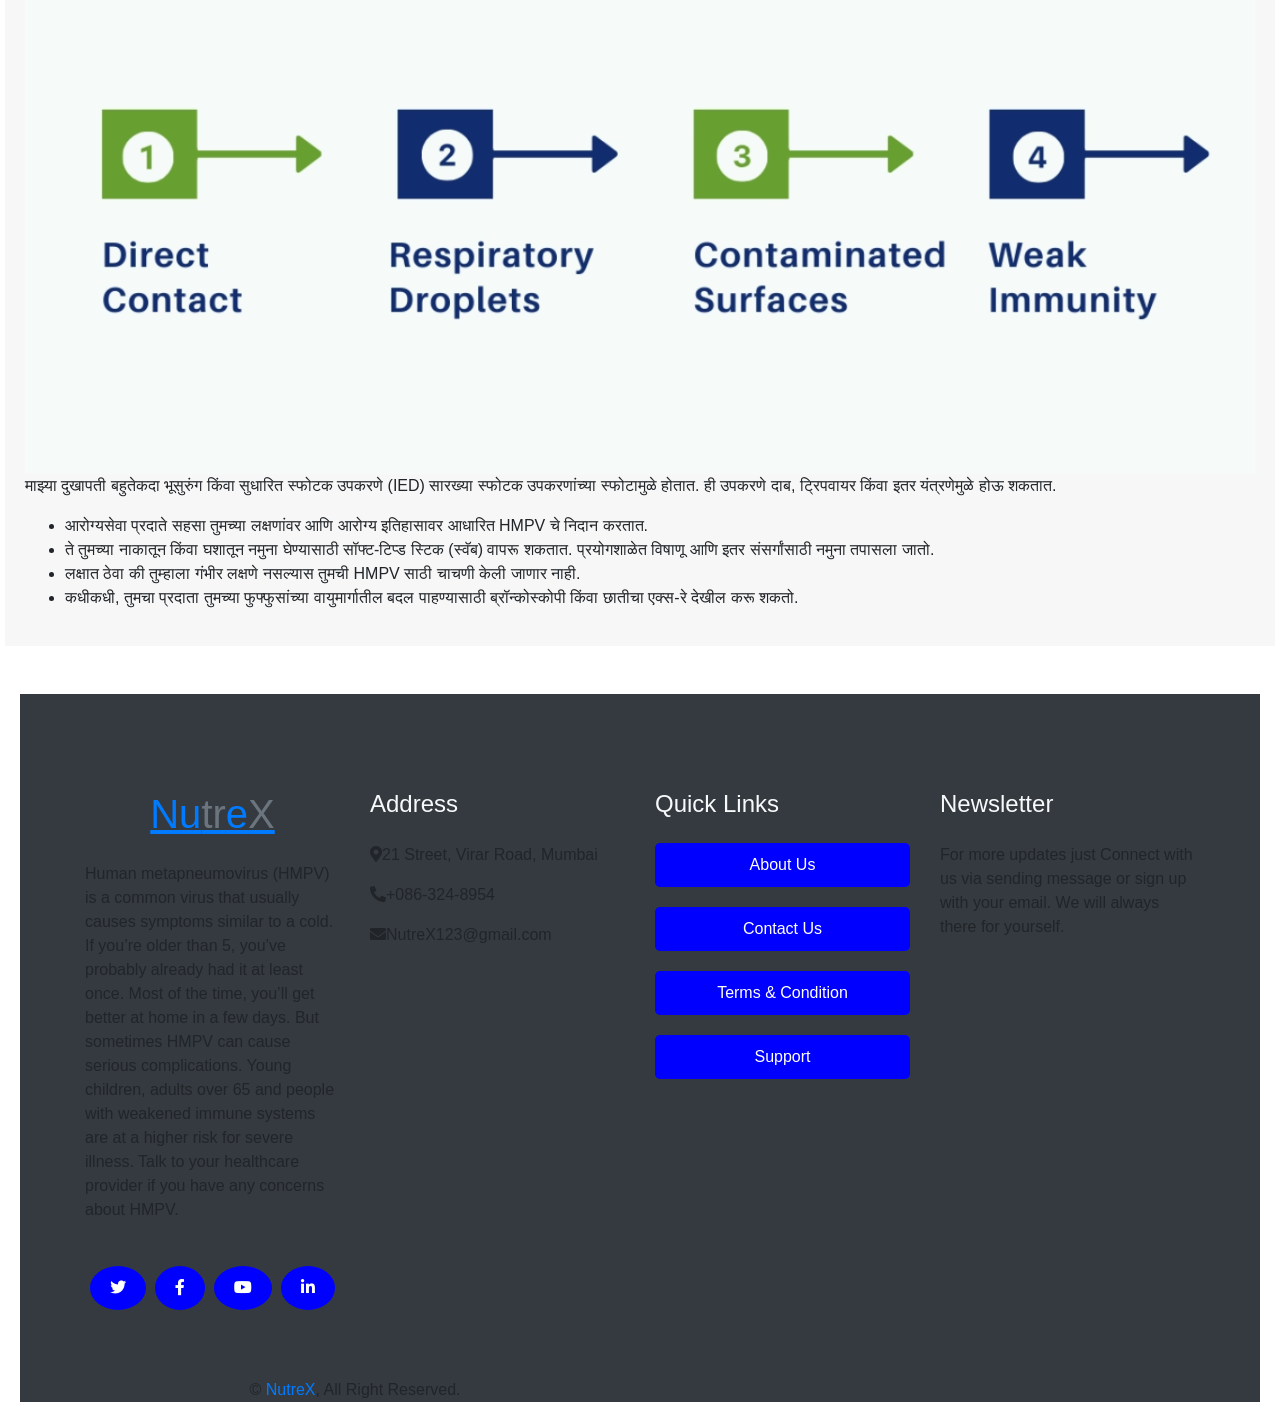
<file: cause.html>
<!DOCTYPE html>
<html lang="en">
<head>
    <meta charset="UTF-8">
    <meta name="viewport" content="width=device-width, initial-scale=1.0">
    <title>HMPV Virus</title>
    <link rel="stylesheet" href="https://maxcdn.bootstrapcdn.com/bootstrap/4.0.0/css/bootstrap.min.css">
    <link rel="stylesheet" href="https://cdnjs.cloudflare.com/ajax/libs/font-awesome/5.15.3/css/all.min.css">
    <link rel="stylesheet" href="style.css">
    
     
</head>
<body>
     <!-- Navbar Start -->
     <div>
        <div class="top-bar row gx-0 align-items-center d-none d-lg-flex">
            <div class="col-lg-6 px-5 text-start">
                <small><i class="fa fa-map-marker-alt me-2"></i>21 Street, Virar Road, Mumbai</small>
                <small class="ms-4"><i class="fa fa-envelope me-2"></i>NutreX123@gmail.com</small>
            </div>
            <div class="col-lg-6 px-5 text-end">
                <small>Follow us:</small>
                <a class="text-body ms-3" href=""><i class="fab fa-facebook-f"></i></a> 
                <a class="text-body ms-3" href=""><i class="fab fa-twitter"></i></a>
                <a class="text-body ms-3" href=""><i class="fab fa-linkedin-in"></i></a>
                <a class="text-body ms-3" href=""><i class="fab fa-instagram"></i></a>
            </div>
        </div>

        <nav class="navbar navbar-expand-lg navbar-light py-lg-0 px-lg-5 wow fadeIn" data-wow-delay="0.1s">
            <a href="index1.html" class="navbar-brand ms-4 ms-lg-0">
                <h1 class="fw-bold text-primary m-0">Nu<span class="text-secondary">tre</span>X</h1>
            </a>
            <button type="button" class="navbar-toggler me-4" data-bs-toggle="collapse" data-bs-target="#navbarCollapse">
                <span class="navbar-toggler-icon"></span>
            </button>
            <div class="collapse navbar-collapse" id="navbarCollapse">
                <div class="navbar-nav ms-auto p-4 p-lg-0">
                    <a href="index1.html" class="nav-item nav-link">Home</a>
                    <a href="about.html" class="nav-item nav-link">About Us</a>
                    <div class="nav-item dropdown">
                        <a href="#" class="nav-link dropdown-toggle" data-bs-toggle="dropdown">Pages</a>
                        <div class="dropdown-menu m-0">
                            <a href="symptoms.html" class="dropdown-item">Symptoms</a>
                            <a href="precaution.html" class="dropdown-item">Precaution</a>
                            <a href="cause.html" class="dropdown-item">Cause</a>
                            <a href="treatment.html" class="dropdown-item">Treatment</a>
                               
                        </div>
                    </div>
                    <a href="contact.html" class="nav-item nav-link">Contact Us</a>
                    <a href="detector1.html" class="nav-item nav-link">Detector</a>
                </div>
           
                <div class="d-none d-lg-flex ms-2">
                    <a class="btn-sm-square bg-white rounded-circle ms-3" href="">
                        <small class="fa fa-search text-body"></small>
                    </a>
                    <a class="btn-sm-square bg-white rounded-circle ms-3" href="">
                        <small class="fa fa-user text-body"></small>
                    </a>
                    <a class="btn-sm-square bg-white rounded-circle ms-3" href="">
                        <small class="fa fa-shopping-bag text-body"></small>
                    </a>
                </div>
            </div>
        </nav>
    </div>
    <!-- Navbar End -->
    <!-- Page Header Start -->
    <div class="container-fluid page-header mb-5 wow fadeIn" data-wow-delay="0.1s">
        <div class="container">
            <h1 class="display-3 mb-3 animated slideInDown">Cause</h1>
            <nav aria-label="breadcrumb animated slideInDown">
                <ol class="breadcrumb mb-0">
                    <li class="breadcrumb-item"><a class="text-body" href="index1.html">Home</a></li>
                    <li class="breadcrumb-item"><a class="text-body" href="#">Pages</a></li>
                </ol>
            </nav>
        </div>
    </div>
    <!-- Page Header End -->
    <div class="row">
        <div class="col-md-12 cause">
            <h2>Diagnosis and Tests</h2>
            <img class="img-fluid w-100" src="cah.png" alt="">
            <p>Mine injuries are often caused by the detonation of explosive devices, such as landmines or improvised explosive devices (IEDs). These devices can be triggered by pressure, tripwires, or other mechanisms.</p>
            <ul>
                <li>Healthcare providers usually diagnose HMPV based on your symptoms and health history.</li>
                <li>They might use a soft-tipped stick (swab) to get a sample from your nose or throat. A lab tests the sample for viruses and other infections.</li>
                <li> Keep in mind that you probably won’t be tested for HMPV unless you have serious symptoms.</li>
                <li>Sometimes, your provider may also do a bronchoscopy or chest X-rays to look for changes in the airways of your lungs.</li>
            </ul>
        </div>
    </div>

    <a href="#" class="nav-link dropdown-toggle" data-bs-toggle="dropdown">Translate into Marathi</a>
    <div class="dropdown-info">
        <div class="row">
            <div class="col-md-12 cause">
                <h2>निदान आणि चाचण्या</h2>
             <img class="img-fluid w-100" src="cah.png" alt="">
             <p>माझ्या दुखापती बहुतेकदा भूसुरुंग किंवा सुधारित स्फोटक उपकरणे (IED) सारख्या स्फोटक उपकरणांच्या स्फोटामुळे होतात. ही उपकरणे दाब, ट्रिपवायर किंवा इतर यंत्रणेमुळे होऊ शकतात.</p>
             <ul>
<li>आरोग्यसेवा प्रदाते सहसा तुमच्या लक्षणांवर आणि आरोग्य इतिहासावर आधारित HMPV चे निदान करतात.</li>
<li>ते तुमच्या नाकातून किंवा घशातून नमुना घेण्यासाठी सॉफ्ट-टिप्ड स्टिक (स्वॅब) वापरू शकतात. प्रयोगशाळेत विषाणू आणि इतर संसर्गांसाठी नमुना तपासला जातो.</li>
<li> लक्षात ठेवा की तुम्हाला गंभीर लक्षणे नसल्यास तुमची HMPV साठी चाचणी केली जाणार नाही.</li>
<li>कधीकधी, तुमचा प्रदाता तुमच्या फुफ्फुसांच्या वायुमार्गातील बदल पाहण्यासाठी ब्रॉन्कोस्कोपी किंवा छातीचा एक्स-रे देखील करू शकतो.</li>
             </ul>

            </div>
                </div>

   </div>


<!--Footer start-->
<div class="container-fluid bg-dark footer mt-5 pt-5 wow fadeIn" data-wow-delay="0.1s">
    <div class="container py-5">
        <div class="row g-5">
            <div class="col-lg-3 col-md-6">
                <h1 class="fw-bold text-primary mb-4">Nu<span class="text-secondary">tr</span>e<span class="text-secondary">X</h1>
                <p> Human metapneumovirus (HMPV) is a common virus that usually causes symptoms similar to a cold. If you’re older than 5, you’ve probably already had it at least once. Most of the time, you’ll get better at home in a few days. But sometimes HMPV can cause serious complications. Young children, adults over 65 and people with weakened immune systems are at a higher risk for severe illness. Talk to your healthcare provider if you have any concerns about HMPV.</p>
                <div class="d-flex pt-2">
                    <a class="btn btn-square btn-outline-light rounded-circle me-1" href=""><i class="fab fa-twitter"></i></a>
                    <a class="btn btn-square btn-outline-light rounded-circle me-1" href=""><i class="fab fa-facebook-f"></i></a>
                    <a class="btn btn-square btn-outline-light rounded-circle me-1" href=""><i class="fab fa-youtube"></i></a>
                    <a class="btn btn-square btn-outline-light rounded-circle me-0" href=""><i class="fab fa-linkedin-in"></i></a>
                </div>
            </div>
            <div class="col-lg-3 col-md-6">
                <h4 class="text-light mb-4">Address</h4>
                <p><i class="fa fa-map-marker-alt me-3"></i>21 Street, Virar Road, Mumbai</p>
                <p><i class="fa fa-phone-alt me-3"></i>+086-324-8954</p>
                <p><i class="fa fa-envelope me-3"></i>NutreX123@gmail.com</p>
            </div>
            <div class="col-lg-3 col-md-6">
                <h4 class="text-light mb-4">Quick Links</h4>
                <a class="btn btn-link" href="">About Us</a> 
                <a class="btn btn-link" href="">Contact Us</a>
                <a class="btn btn-link" href="">Terms & Condition</a>
                <a class="btn btn-link" href="">Support</a>
            </div>
            <div class="col-lg-3 col-md-6">
                <h4 class="text-light mb-4">Newsletter</h4>
                <p>For more updates just Connect with us via sending message or sign up with your email. We will always there for yourself.</p>
                
            </div>
        </div>
    </div>
    <div class="container-fluid copyright">
        <div class="container">
            <div class="row">
                <div class="col-md-6 text-center text-md-start mb-3 mb-md-0">
                    &copy; <a href="#">NutreX</a>, All Right Reserved.
                </div>
               
            </div>
        </div>
    </div>
</div>
<!-- Footer End -->
<script src="https://code.jquery.com/jquery-3.2.1.slim.min.js"></script>
<script src="https://maxcdn.bootstrapcdn.com/bootstrap/4.0.0/js/bootstrap.min.js"></script>

</body>
</html>
</file>
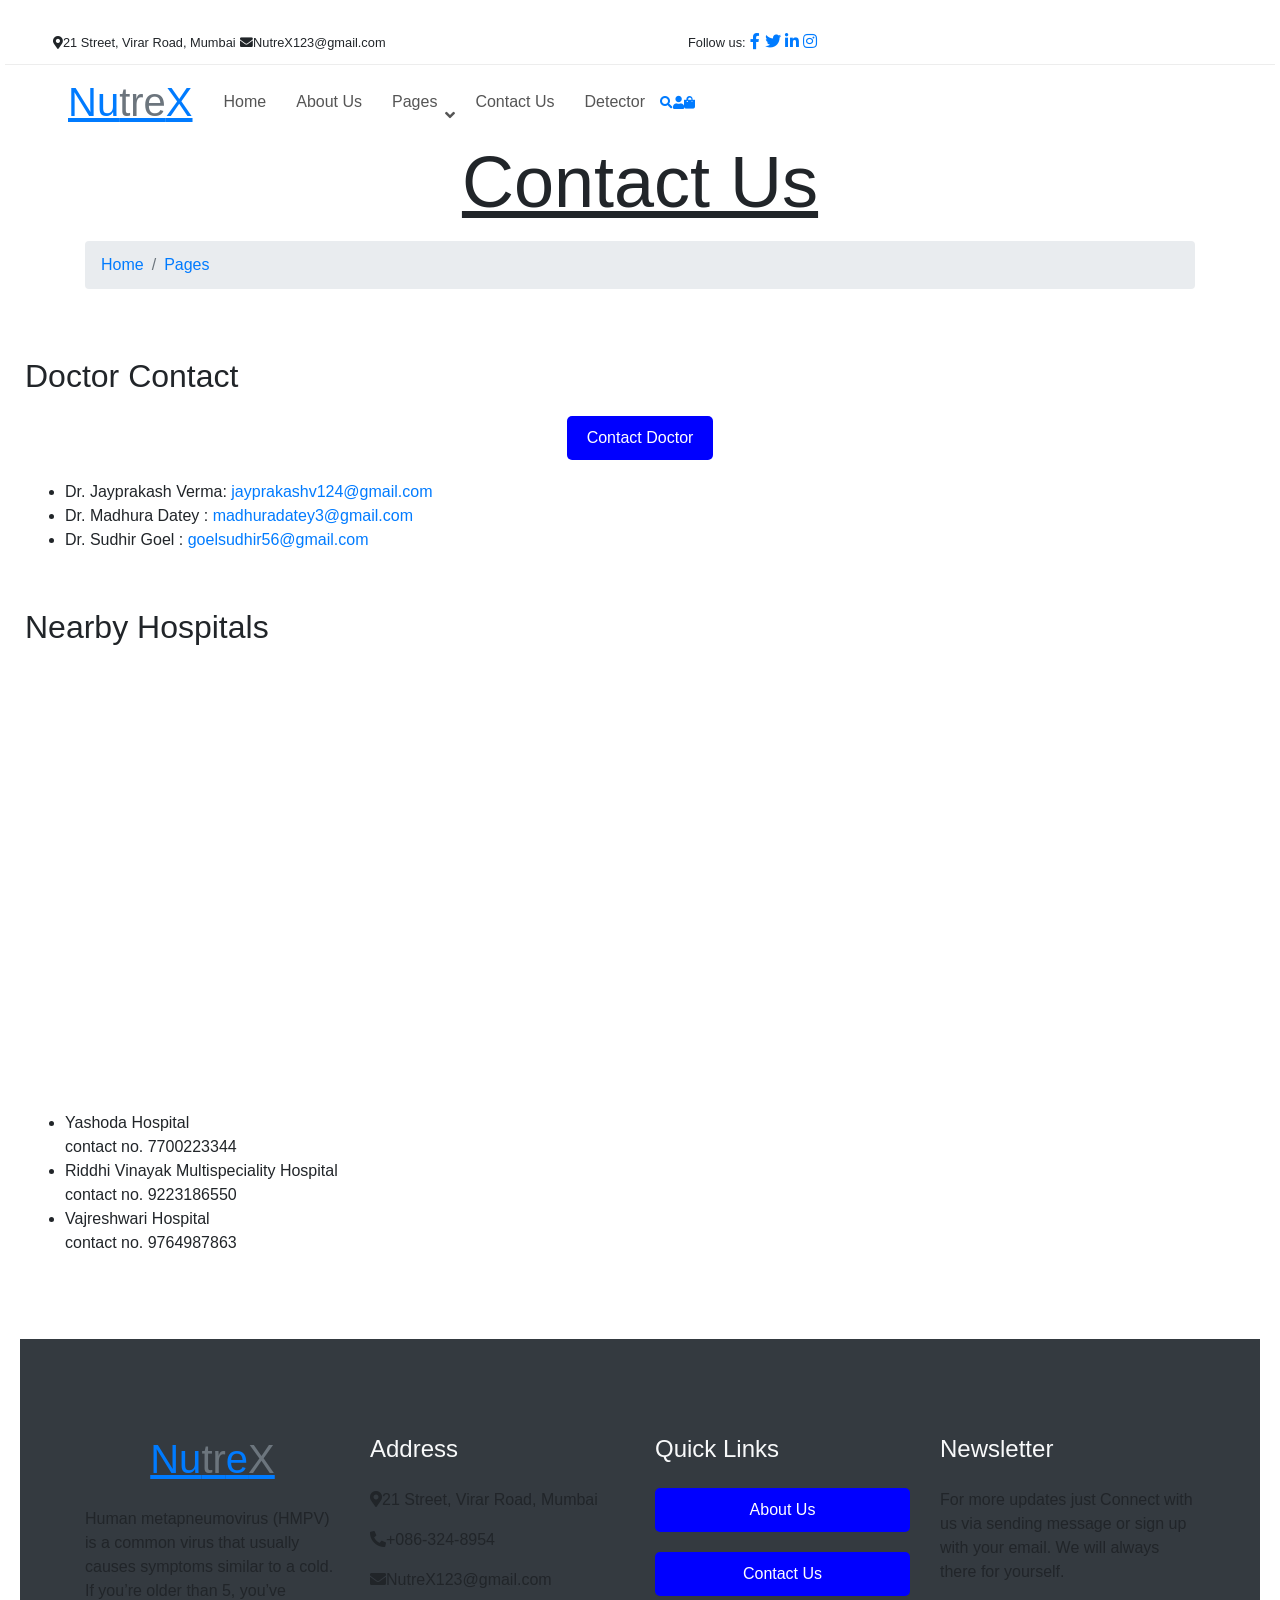
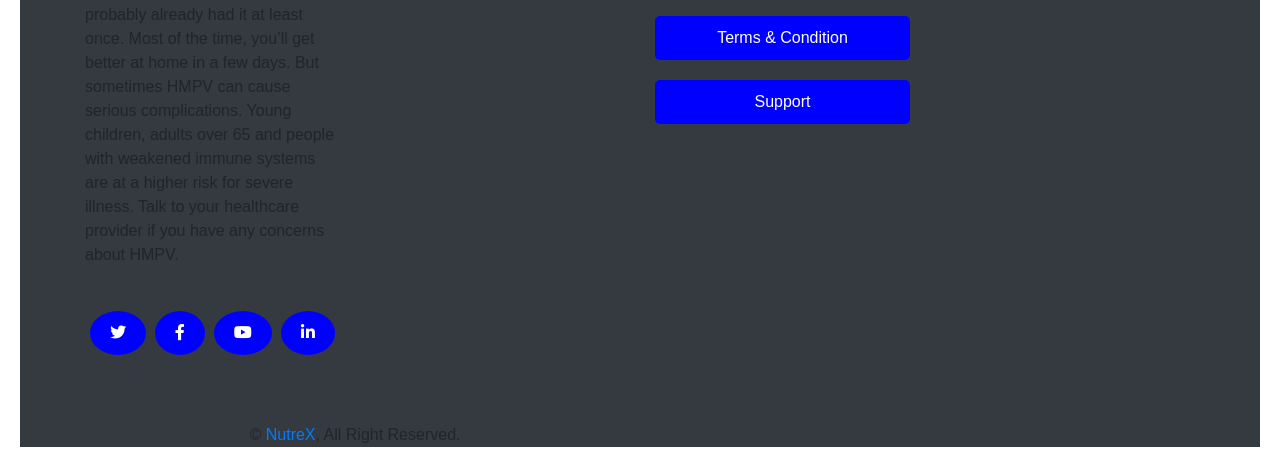
<file: contact.html>
<!DOCTYPE html>
<html lang="en">
<head>
    <meta charset="UTF-8">
    <meta name="viewport" content="width=device-width, initial-scale=1.0">
    <title>HMPV Virus</title>
    <link rel="stylesheet" href="https://maxcdn.bootstrapcdn.com/bootstrap/4.0.0/css/bootstrap.min.css">
    <link rel="stylesheet" href="https://cdnjs.cloudflare.com/ajax/libs/font-awesome/5.15.3/css/all.min.css">
    <link rel="stylesheet" href="style.css">
     
    
</head>
<body>
     <!-- Navbar Start -->
     <div>
        <div class="top-bar row gx-0 align-items-center d-none d-lg-flex">
            <div class="col-lg-6 px-5 text-start">
                <small><i class="fa fa-map-marker-alt me-2"></i>21 Street, Virar Road, Mumbai</small>
                <small class="ms-4"><i class="fa fa-envelope me-2"></i>NutreX123@gmail.com</small>
            </div>
            <div class="col-lg-6 px-5 text-end">
                <small>Follow us:</small>
                <a class="text-body ms-3" href=""><i class="fab fa-facebook-f"></i></a>
                <a class="text-body ms-3" href=""><i class="fab fa-twitter"></i></a>
                <a class="text-body ms-3" href=""><i class="fab fa-linkedin-in"></i></a>
                <a class="text-body ms-3" href=""><i class="fab fa-instagram"></i></a>
            </div>
        </div>

        <nav class="navbar navbar-expand-lg navbar-light py-lg-0 px-lg-5 wow fadeIn" data-wow-delay="0.1s">
            <a href="index.html" class="navbar-brand ms-4 ms-lg-0">
                <h1 class="fw-bold text-primary m-0">Nu<span class="text-secondary">tre</span>X</h1>
            </a>
            <button type="button" class="navbar-toggler me-4" data-bs-toggle="collapse" data-bs-target="#navbarCollapse">
                <span class="navbar-toggler-icon"></span>
            </button>
            <div class="collapse navbar-collapse" id="navbarCollapse">
                <div class="navbar-nav ms-auto p-4 p-lg-0">
                    <a href="index1.html" class="nav-item nav-link">Home</a>
                    <a href="about.html" class="nav-item nav-link">About Us</a>
                    <div class="nav-item dropdown">
                        <a href="#" class="nav-link dropdown-toggle" data-bs-toggle="dropdown">Pages</a>
                        <div class="dropdown-menu m-0">
                            <a href="symptoms.html" class="dropdown-item">Symptoms</a>
                            <a href="precaution.html" class="dropdown-item">Precaution</a>
                            <a href="cause.html" class="dropdown-item">Cause</a>
                            <a href="treatment.html" class="dropdown-item">Treatment</a>
                               
                        </div>
                    </div>
                    <a href="contact.html" class="nav-item nav-link">Contact Us</a>
                    <a href="detector1.html" class="nav-item nav-link">Detector</a>
                </div>
            
                <div class="d-none d-lg-flex ms-2">
                    <a class="btn-sm-square bg-white rounded-circle ms-3" href="">
                        <small class="fa fa-search text-body"></small>
                    </a>
                    <a class="btn-sm-square bg-white rounded-circle ms-3" href="">
                        <small class="fa fa-user text-body"></small>
                    </a>
                    <a class="btn-sm-square bg-white rounded-circle ms-3" href="">
                        <small class="fa fa-shopping-bag text-body"></small>
                    </a>
                </div>
            </div>
        </nav>
    </div>
    <!-- Navbar End -->

    <!-- Page Header Start -->
    <div class="container-fluid page-header mb-5 wow fadeIn" data-wow-delay="0.1s">
        <div class="container">
            <h1 class="display-3 mb-3 animated slideInDown">Contact Us</h1>
            <nav aria-label="breadcrumb animated slideInDown">
                <ol class="breadcrumb mb-0">
                    <li class="breadcrumb-item"><a class="text-body" href="index1.html">Home</a></li>
                    <li class="breadcrumb-item"><a class="text-body" href="#">Pages</a></li>
                </ol>
            </nav>
        </div>
    </div>
    <!-- Page Header End -->
<div class="row">
    <div class="col-md-12 doctor-contact">
        <h2>Doctor Contact</h2>
        <button type="button" class="btn btn-primary" data-toggle="modal" data-target="#doctorModal">
            Contact Doctor
        </button>
        <div class="modal fade" id="doctorModal" tabindex="-1" role="dialog" aria-labelledby="doctorModalLabel" aria-hidden="true">
            <div class="modal-dialog" role="document">
                <div class="modal-content">
                    <div class="modal-header">
                        <h5 class="modal-title" id="doctorModalLabel">Contact Doctor</h5>
                        <button type="button" class="close" data-dismiss="modal" aria-label="Close">
                            <span aria-hidden="true">&times;</span>
                        </button>
                    </div>
                    <div class="modal-body">
                        <form>
                            <div class="form-group">
                                <label for="name">Name:</label>
                                <input type="text" class="form-control" id="name" placeholder="Enter name">
                            </div>
                            <div class="form-group">
                                <label for="email">Email:</label>
                                <input type="email" class="form-control" id="email" placeholder="Enter email">
                            </div>
                            <div class="form-group">
                                <label for="message">Message:</label>
                                <textarea class="form-control" id="message" placeholder="Enter message"></textarea>
                            </div>
                            <button type="submit" class="btn btn-primary">Send</button>
                        </form>
                    </div>
                    <div class="modal-footer">
                        <button type="button" class="btn btn-secondary" data-dismiss="modal">Close</button>
                    </div>
                </div>
            </div>
        </div>
        <ul>
            <li>Dr. Jayprakash Verma: <a href="mailto:john.doe@example.com">jayprakashv124@gmail.com</a></li>
            <li>Dr. Madhura Datey : <a href="mailto:jane.smith@example.com">madhuradatey3@gmail.com</a></li>
             <li>Dr. Sudhir Goel : <a href="mailto:jane.smith@example.com">goelsudhir56@gmail.com</a></li>
        </ul>
    </div>
</div>

<div class="row">
    <div class="col-md-12 nearby-hospitals">
        <h2>Nearby Hospitals</h2>
        <iframe src="https://maps.app.goo.gl/VUqJnWaHu3o1QGVT8" width="600" height="450" frameborder="0" style="border:0;" allowfullscreen=""></iframe>
        <ul>
            <li> Yashoda Hospital </br>contact no. 7700223344</li>
            <li> Riddhi Vinayak Multispeciality Hospital</br>contact no. 9223186550</li>
            <li> Vajreshwari Hospital</br>contact no. 9764987863</li>
        </ul>
    </div>
</div>
</div>

<!--Footer start-->
<div class="container-fluid bg-dark footer mt-5 pt-5 wow fadeIn" data-wow-delay="0.1s">
    <div class="container py-5">
        <div class="row g-5">
            <div class="col-lg-3 col-md-6">
                <h1 class="fw-bold text-primary mb-4">Nu<span class="text-secondary">tr</span>e<span class="text-secondary">X</h1>
                <p> Human metapneumovirus (HMPV) is a common virus that usually causes symptoms similar to a cold. If you’re older than 5, you’ve probably already had it at least once. Most of the time, you’ll get better at home in a few days. But sometimes HMPV can cause serious complications. Young children, adults over 65 and people with weakened immune systems are at a higher risk for severe illness. Talk to your healthcare provider if you have any concerns about HMPV.</p>
                <div class="d-flex pt-2">
                    <a class="btn btn-square btn-outline-light rounded-circle me-1" href=""><i class="fab fa-twitter"></i></a>
                    <a class="btn btn-square btn-outline-light rounded-circle me-1" href=""><i class="fab fa-facebook-f"></i></a>
                    <a class="btn btn-square btn-outline-light rounded-circle me-1" href=""><i class="fab fa-youtube"></i></a>
                    <a class="btn btn-square btn-outline-light rounded-circle me-0" href=""><i class="fab fa-linkedin-in"></i></a>
                </div>
            </div>
            <div class="col-lg-3 col-md-6">
                <h4 class="text-light mb-4">Address</h4>
                <p><i class="fa fa-map-marker-alt me-3"></i>21 Street, Virar Road, Mumbai</p>
                <p><i class="fa fa-phone-alt me-3"></i>+086-324-8954</p>
                <p><i class="fa fa-envelope me-3"></i>NutreX123@gmail.com</p>
            </div>
            <div class="col-lg-3 col-md-6">
                <h4 class="text-light mb-4">Quick Links</h4>
                <a class="btn btn-link" href="">About Us</a> 
                <a class="btn btn-link" href="">Contact Us</a>
                <a class="btn btn-link" href="">Terms & Condition</a>
                <a class="btn btn-link" href="">Support</a>
            </div>
            <div class="col-lg-3 col-md-6">
                <h4 class="text-light mb-4">Newsletter</h4>
                <p>For more updates just Connect with us via sending message or sign up with your email. We will always there for yourself.</p>
                
            </div>
        </div>
    </div> 
    <div class="container-fluid copyright">
        <div class="container">
            <div class="row">
                <div class="col-md-6 text-center text-md-start mb-3 mb-md-0">
                    &copy; <a href="#">NutreX</a>, All Right Reserved.
                </div>
               
            </div>
        </div>
    </div>
</div>
<!-- Footer End -->
<script src="https://code.jquery.com/jquery-3.2.1.slim.min.js"></script>
<script src="https://maxcdn.bootstrapcdn.com/bootstrap/4.0.0/js/bootstrap.min.js"></script>

</body>
</html>
</file>
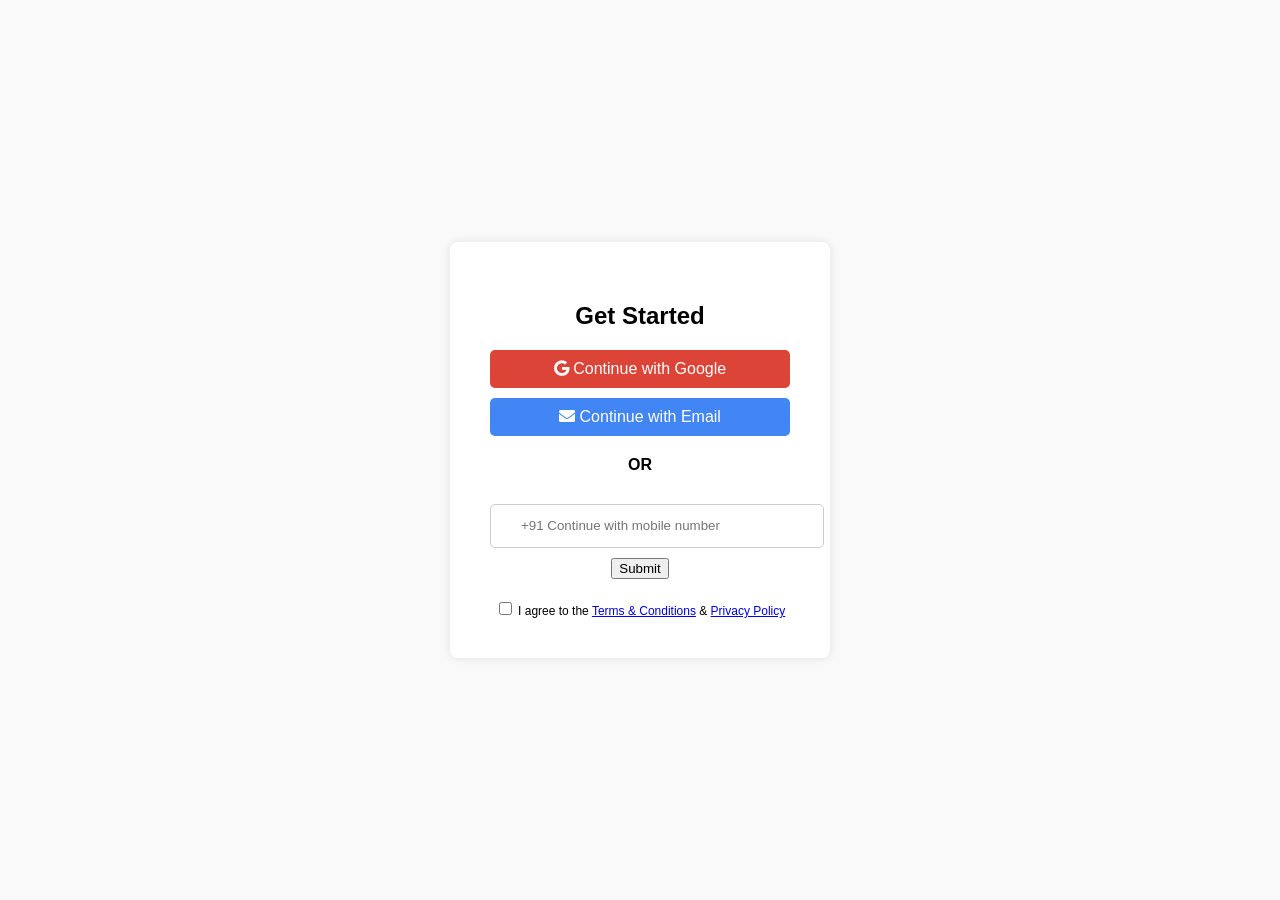
<file: ghg.html>
<!DOCTYPE html>
<html lang="en">
<head>
    <meta charset="UTF-8">
    <meta name="viewport" content="width=device-width, initial-scale=1.0">
    <title>Get Started</title>
    <link rel="stylesheet" href="https://cdnjs.cloudflare.com/ajax/libs/font-awesome/5.15.3/css/all.min.css">
    <style>
        body {
            font-family: Arial, sans-serif;
            background-color: #f9f9f9;
            display: flex;
            justify-content: center;
            align-items: center;
            height: 100vh;
            margin: 0;
        }
        .container {
            background: white;
            border-radius: 8px;
            padding: 40px;
            box-shadow: 0 0 10px rgba(0, 0, 0, 0.1);
            text-align: center;
            width: 300px;
        }
        h2 {
            margin-bottom: 20px;
        }
        .btn {
            display: block;
            width: 100%;
            padding: 10px;
            margin: 10px 0;
            border: none;
            border-radius: 5px;
            color: white;
            cursor: pointer;
            font-size: 16px;
        }
        .google {
            background-color: #db4437;
        }
        .email {
            background-color: #4285f4;
        }
        
        .mobile {
            padding-left: 30px;
            height: 40px;
            border: 1px solid #ccc;
            border-radius: 5px;
            width: 100%;
            margin: 10px 0;
        }
        .or {
            margin: 20px 0;
            font-weight: bold;
        }
        footer {
            margin-top: 20px;
            font-size: 12px;
        }
    </style>
</head>
<body>
    <div class="container">
        <h2>Get Started</h2>
        <button class="btn google"><i class="fab fa-google"></i> Continue with Google</button>
        
        <button class="btn email"><i class="fas fa-envelope"></i> Continue with Email</button>
 
        <div class="or">OR</div>
        <input class="mobile" type="text" placeholder="+91 Continue with mobile number">
        <button>Submit</button>
        <footer>
            <label>
                <input type="checkbox" required> I agree to the
                <a href="#">Terms & Conditions</a> & 
                <a href="#">Privacy Policy</a>
            </label>
        </footer>
    </div>
</body>
</html>
</file>
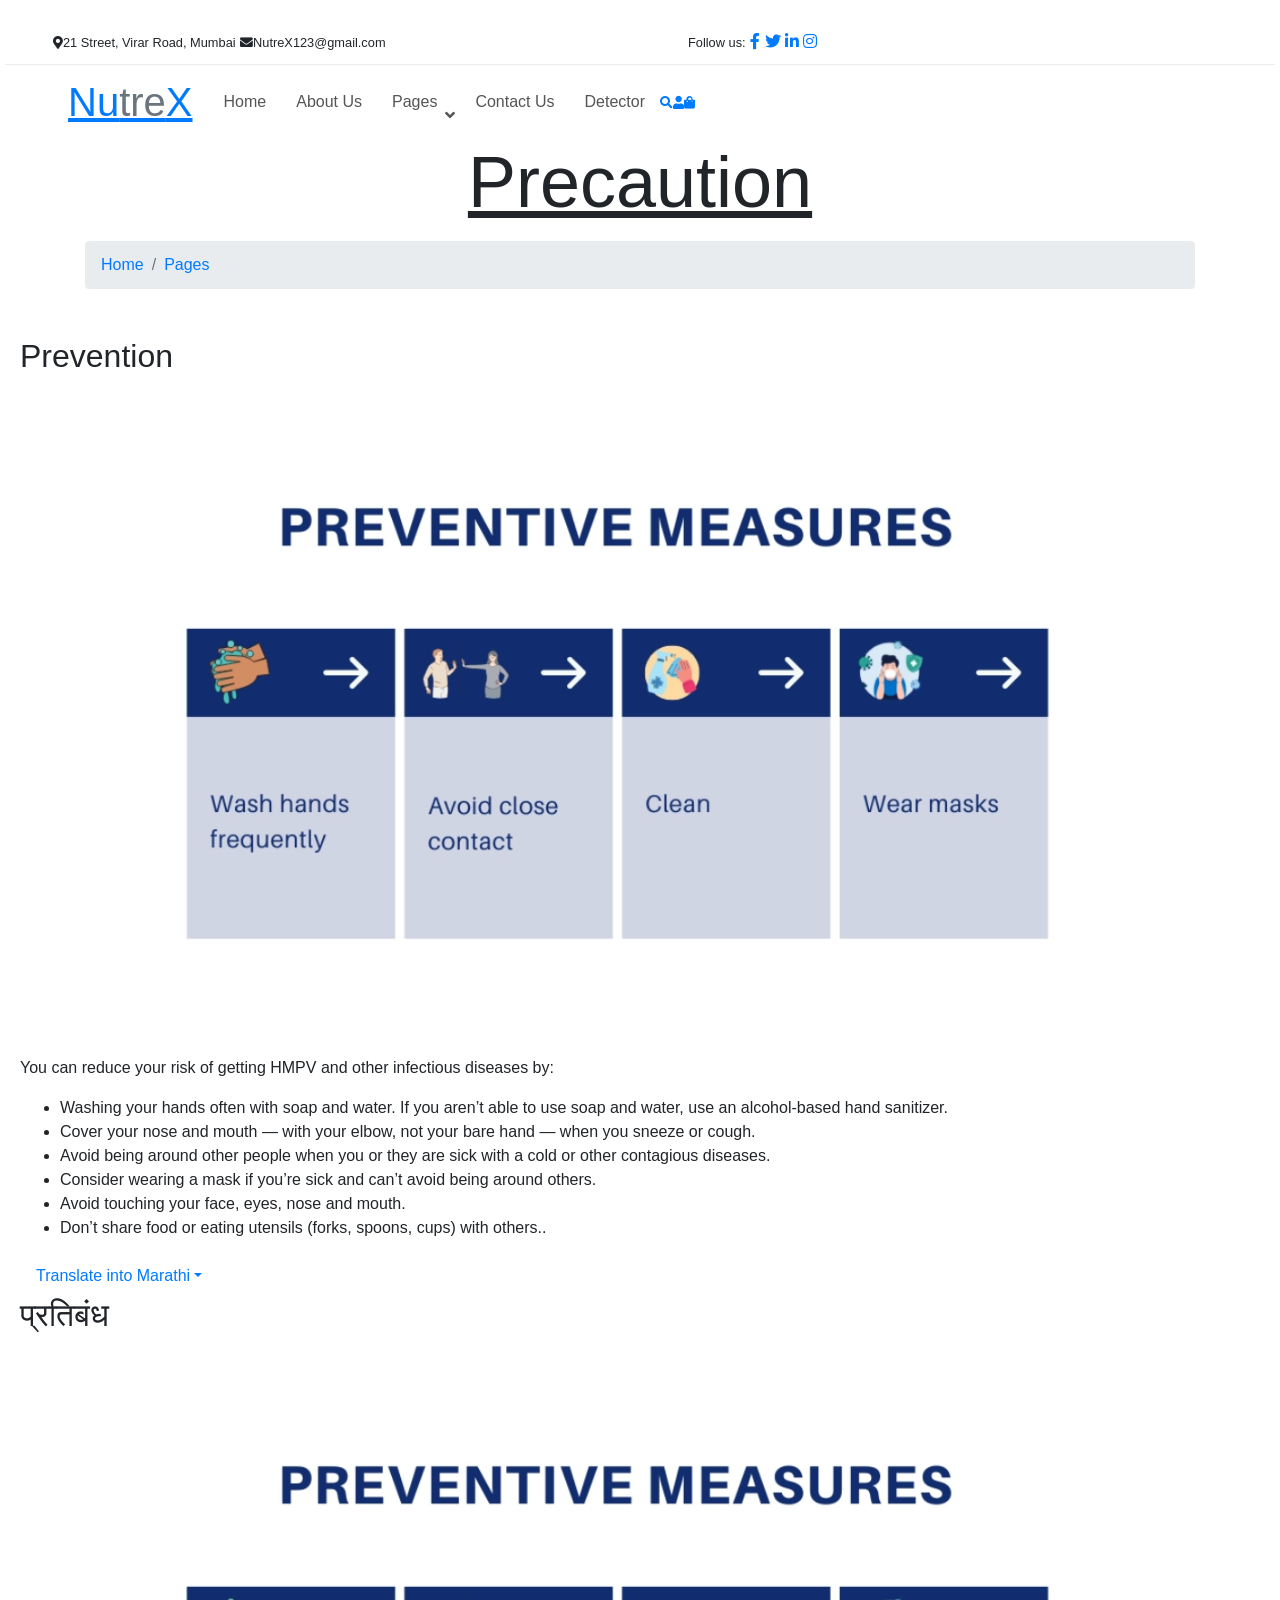
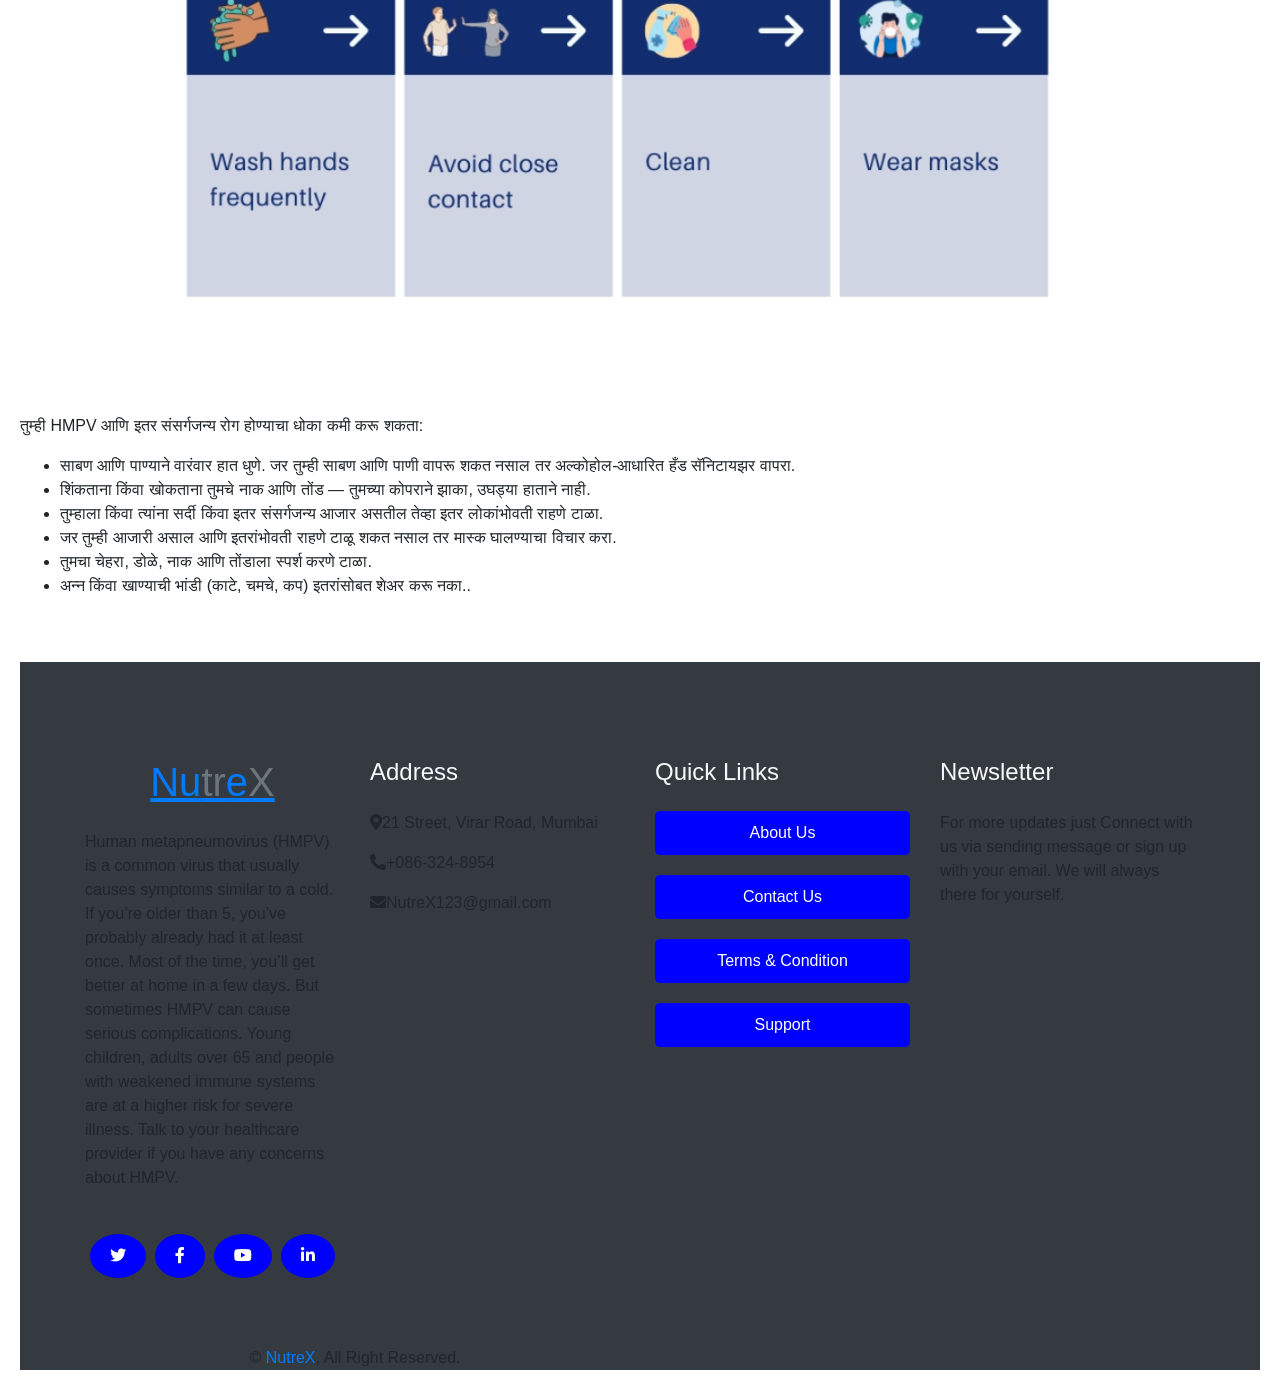
<file: precaution.html>
<!DOCTYPE html>
<html lang="en">

<head>
    <meta charset="UTF-8">
    <meta name="viewport" content="width=device-width, initial-scale=1.0">
    <title>NutreX-Stay Healthy,Stay Upto Day</title>
    <link rel="stylesheet" href="https://maxcdn.bootstrapcdn.com/bootstrap/4.0.0/css/bootstrap.min.css">
    <link rel="stylesheet" href="https://cdnjs.cloudflare.com/ajax/libs/font-awesome/5.15.3/css/all.min.css">
    <link rel="stylesheet" href="style.css">
    
</head>
<body> 
     <!-- Navbar Start -->
    <div>
        <div class="top-bar row gx-0 align-items-center d-none d-lg-flex">
            <div class="col-lg-6 px-5 text-start">
                <small><i class="fa fa-map-marker-alt me-2"></i>21 Street, Virar Road, Mumbai</small>
                <small class="ms-4"><i class="fa fa-envelope me-2"></i>NutreX123@gmail.com</small>
            </div>
            <div class="col-lg-6 px-5 text-end">
                <small>Follow us:</small>
                <a class="text-body ms-3" href=""><i class="fab fa-facebook-f"></i></a>
                <a class="text-body ms-3" href=""><i class="fab fa-twitter"></i></a>
                <a class="text-body ms-3" href=""><i class="fab fa-linkedin-in"></i></a>
                <a class="text-body ms-3" href=""><i class="fab fa-instagram"></i></a>
            </div>
        </div>

        <nav class="navbar navbar-expand-lg navbar-light py-lg-0 px-lg-5 wow fadeIn" data-wow-delay="0.1s">
            <a href="index.html" class="navbar-brand ms-4 ms-lg-0">
                <h1 class="fw-bold text-primary m-0">Nu<span class="text-secondary">tre</span>X</h1>
            </a>
            <button type="button" class="navbar-toggler me-4" data-bs-toggle="collapse" data-bs-target="#navbarCollapse">
                <span class="navbar-toggler-icon"></span>
            </button>
            <div class="collapse navbar-collapse" id="navbarCollapse">
                <div class="navbar-nav ms-auto p-4 p-lg-0">
                    <a href="index1.html" class="nav-item nav-link">Home</a>
                    <a href="about.html" class="nav-item nav-link">About Us</a>
                    <div class="nav-item dropdown">
                        <a href="#" class="nav-link dropdown-toggle" data-bs-toggle="dropdown">Pages</a>
                        <div class="dropdown-menu m-0">
                            <a href="symptoms.html" class="dropdown-item">Symptoms</a>
                            <a href="precaution.html" class="dropdown-item">Precaution</a>
                            <a href="cause.html" class="dropdown-item">Cause</a>
                            <a href="treatment.html" class="dropdown-item">Treatment</a>
                            
                        </div>
                    </div>
                    <a href="contact.html" class="nav-item nav-link">Contact Us</a>
                    <a href="detector1S.html" class="nav-item nav-link">Detector</a>
                </div>
          <div class="d-none d-lg-flex ms-2">
                    <a class="btn-sm-square bg-white rounded-circle ms-3" href="">
                        <small class="fa fa-search text-body"></small>
                    </a>
                    <a class="btn-sm-square bg-white rounded-circle ms-3" href="">
                        <small class="fa fa-user text-body"></small>
                    </a>
                    <a class="btn-sm-square bg-white rounded-circle ms-3" href="">
                        <small class="fa fa-shopping-bag text-body"></small>
                    </a>
                </div>
            </div>
        </nav>
    </div>
    <!-- Navbar End -->
    <!-- Page Header Start -->
    <div class="container-fluid page-header mb-5 wow fadeIn" data-wow-delay="0.1s">
        <div class="container">
            <h1 class="display-3 mb-3 animated slideInDown">Precaution</h1>
            <nav aria-label="breadcrumb animated slideInDown">
                <ol class="breadcrumb mb-0">
                    <li class="breadcrumb-item"><a class="text-body" href="index1.html">Home</a></li>
                    <li class="breadcrumb-item"><a class="text-body" href="#">Pages</a></li>
                </ol>
            </nav>
        </div>
    </div>
    <!-- Page Header End -->

    <div class="row">
        <div class="col-md-12 prevention">
            <h2>Prevention</h2>
            <img class="img-fluid w-100" src="pre.png" alt="">
            <p>You can reduce your risk of getting HMPV and other infectious diseases by:</p>
            <ul>
                <li>Washing your hands often with soap and water. If you aren’t able to use soap and water, use an alcohol-based hand sanitizer.</li>
                <li>Cover your nose and mouth — with your elbow, not your bare hand — when you sneeze or cough.</li>
                <li>Avoid being around other people when you or they are sick with a cold or other contagious diseases.</li>
                <li> Consider wearing a mask if you’re sick and can’t avoid being around others.</li>
                <li>Avoid touching your face, eyes, nose and mouth.</li>
                <li>Don’t share food or eating utensils (forks, spoons, cups) with others..</li>
            </ul>
        </div>
    </div>

    <a href="#" class="nav-link dropdown-toggle" data-bs-toggle="dropdown">Translate into Marathi</a>
    <div class="dropdown-info">
        <div class="row">
            <div class="col-md-12 prevention">
                <h2>प्रतिबंध</h2>
             <img class="img-fluid w-100" src="pre.png" alt="">
             <p>तुम्ही HMPV आणि इतर संसर्गजन्य रोग होण्याचा धोका कमी करू शकता:</p>
             <ul>
<li>साबण आणि पाण्याने वारंवार हात धुणे. जर तुम्ही साबण आणि पाणी वापरू शकत नसाल तर अल्कोहोल-आधारित हँड सॅनिटायझर वापरा.</li>
<li>शिंकताना किंवा खोकताना तुमचे नाक आणि तोंड — तुमच्या कोपराने झाका, उघड्या हाताने नाही.</li>
<li>तुम्हाला किंवा त्यांना सर्दी किंवा इतर संसर्गजन्य आजार असतील तेव्हा इतर लोकांभोवती राहणे टाळा.</li>
<li>जर तुम्ही आजारी असाल आणि इतरांभोवती राहणे टाळू शकत नसाल तर मास्क घालण्याचा विचार करा.</li>
<li>तुमचा चेहरा, डोळे, नाक आणि तोंडाला स्पर्श करणे टाळा.</li>
<li>अन्न किंवा खाण्याची भांडी (काटे, चमचे, कप) इतरांसोबत शेअर करू नका..</li>
            </ul>
            </div>
                </div>
                    </div>
        </div>


     <!-- Footer Start -->
     <div class="container-fluid bg-dark footer mt-5 pt-5 wow fadeIn" data-wow-delay="0.1s">
        <div class="container py-5">
            <div class="row g-5">
                <div class="col-lg-3 col-md-6">
                    <h1 class="fw-bold text-primary mb-4">Nu<span class="text-secondary">tr</span>e<span class="text-secondary">X</h1>
                    <p> Human metapneumovirus (HMPV) is a common virus that usually causes symptoms similar to a cold. If you’re older than 5, you’ve probably already had it at least once. Most of the time, you’ll get better at home in a few days. But sometimes HMPV can cause serious complications. Young children, adults over 65 and people with weakened immune systems are at a higher risk for severe illness. Talk to your healthcare provider if you have any concerns about HMPV.</p>
                    <div class="d-flex pt-2">
                        <a class="btn btn-square btn-outline-light rounded-circle me-1" href=""><i class="fab fa-twitter"></i></a>
                        <a class="btn btn-square btn-outline-light rounded-circle me-1" href=""><i class="fab fa-facebook-f"></i></a>
                        <a class="btn btn-square btn-outline-light rounded-circle me-1" href=""><i class="fab fa-youtube"></i></a>
                        <a class="btn btn-square btn-outline-light rounded-circle me-0" href=""><i class="fab fa-linkedin-in"></i></a>
                    </div>
                </div>
                <div class="col-lg-3 col-md-6">
                    <h4 class="text-light mb-4">Address</h4>
                    <p><i class="fa fa-map-marker-alt me-3"></i>21 Street, Virar Road, Mumbai</p>
                    <p><i class="fa fa-phone-alt me-3"></i>+086-324-8954</p>
                    <p><i class="fa fa-envelope me-3"></i>NutreX123@gmail.com</p>
                </div>
                <div class="col-lg-3 col-md-6">
                    <h4 class="text-light mb-4">Quick Links</h4>
                    <a class="btn btn-link" href="">About Us</a>
                    <a href="contact.html" class="btn btn-link" href="">Contact Us</a>
                    <a class="btn btn-link" href="">Terms & Condition</a>
                    <a class="btn btn-link" href="">Support</a>
                </div>
                <div class="col-lg-3 col-md-6">
                    <h4 class="text-light mb-4">Newsletter</h4>
                    <p>For more updates just Connect with us via sending message or sign up with your email. We will always there for yourself.</p>
                </div>
            </div>
        </div>
        <div class="container-fluid copyright">
            <div class="container">
                <div class="row">
                    <div class="col-md-6 text-center text-md-start mb-3 mb-md-0">
                        &copy; <a href="#">NutreX</a>, All Right Reserved.
                    </div>
                   
                </div>
            </div>
        </div>
    </div>
    <!-- Footer End -->
    <script src="https://code.jquery.com/jquery-3.2.1.slim.min.js"></script>
    <script src="https://maxcdn.bootstrapcdn.com/bootstrap/4.0.0/js/bootstrap.min.js"></script>
    
</body>
</html>
</file>
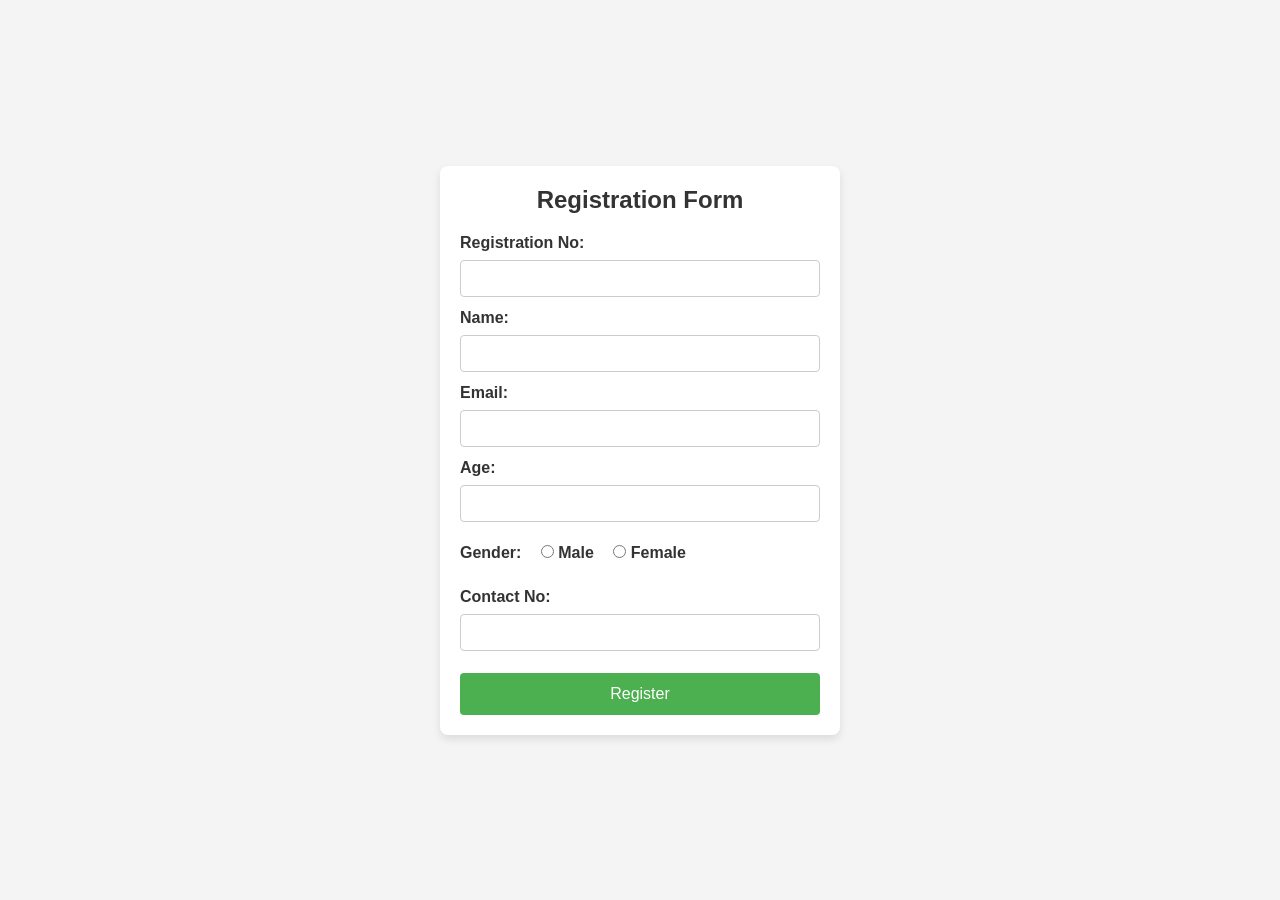
<file: Register.html>
<!DOCTYPE html>
<html lang="en">
<head>
    <meta charset="UTF-8">
    <meta name="viewport" content="width=device-width, initial-scale=1.0">
    <title>Registration Form</title>
    <style>
        /* Reset default margin and padding */
        * {
            margin: 0;
            padding: 0;
            box-sizing: border-box;
        }

        body {
            font-family: Arial, sans-serif;
            background-color: #f4f4f4;
            display: flex;
            justify-content: center;
            align-items: center;
            height: 100vh;
        }

        .form-container {
            background-color: white;
            padding: 20px;
            border-radius: 8px;
            box-shadow: 0 4px 8px rgba(0, 0, 0, 0.1);
            width: 100%;
            max-width: 400px;
        }

        h2 {
            text-align: center;
            margin-bottom: 20px;
            color: #333;
        }

        label {
            font-weight: bold;
            margin-bottom: 8px;
            display: block;
            color: #333;
        }

        input[type="text"],
        input[type="email"],
        input[type="number"],
        input[type="tel"],
        input[type="radio"] {
            width: 100%;
            padding: 10px;
            margin-bottom: 12px;
            border: 1px solid #ccc;
            border-radius: 4px;
        }

        input[type="radio"] {
            width: auto;
        }

        input[type="submit"] {
            width: 100%;
            padding: 12px;
            background-color: #4CAF50;
            color: white;
            border: none;
            border-radius: 4px;
            cursor: pointer;
            font-size: 16px;
            margin-top: 10px;
        }

        input[type="submit"]:hover {
            background-color: #45a049;
        }

        .gender-labels {
            margin-top: 10px;
        }

        .gender-labels label {
            display: inline-block;
            margin-right: 15px;
        }

        .form-container input[type="text"]:focus,
        .form-container input[type="email"]:focus,
        .form-container input[type="number"]:focus,
        .form-container input[type="tel"]:focus {
            border-color: #4CAF50;
            outline: none;
        }
    </style>
</head>
<body>
    <div class="form-container">
        <h2>Registration Form</h2>
        <form action="index1.html" method="post">
            <!-- Registration Number -->
            <label for="regNo">Registration No:</label>
            <input type="text" id="regNo" name="regNo" required><br>
            
            <!-- Name -->
            <label for="name">Name:</label>
            <input type="text" id="name" name="name" required><br>
            
            <!-- Email -->
            <label for="email">Email:</label>
            <input type="email" id="email" name="email" required><br>
            
            <!-- Age -->
            <label for="age">Age:</label>
            <input type="number" id="age" name="age" required><br>
            
            <!-- Gender -->
            <div class="gender-labels">
                <label for="gender">Gender:</label>
                <input type="radio" id="male" name="gender" value="Male" required>
                <label for="male">Male</label>
                <input type="radio" id="female" name="gender" value="Female">
                <label for="female">Female</label>
            </div><br>
            
            <!-- Contact Number -->
            <label for="contactNo">Contact No:</label>
            <input type="tel" id="contactNo" name="contactNo" pattern="[0-9]{10}" required><br>
            
            <!-- Submit Button -->
            <input type="submit" value="Register">
        </form>
    </div> 
</body>
</html>
</file>
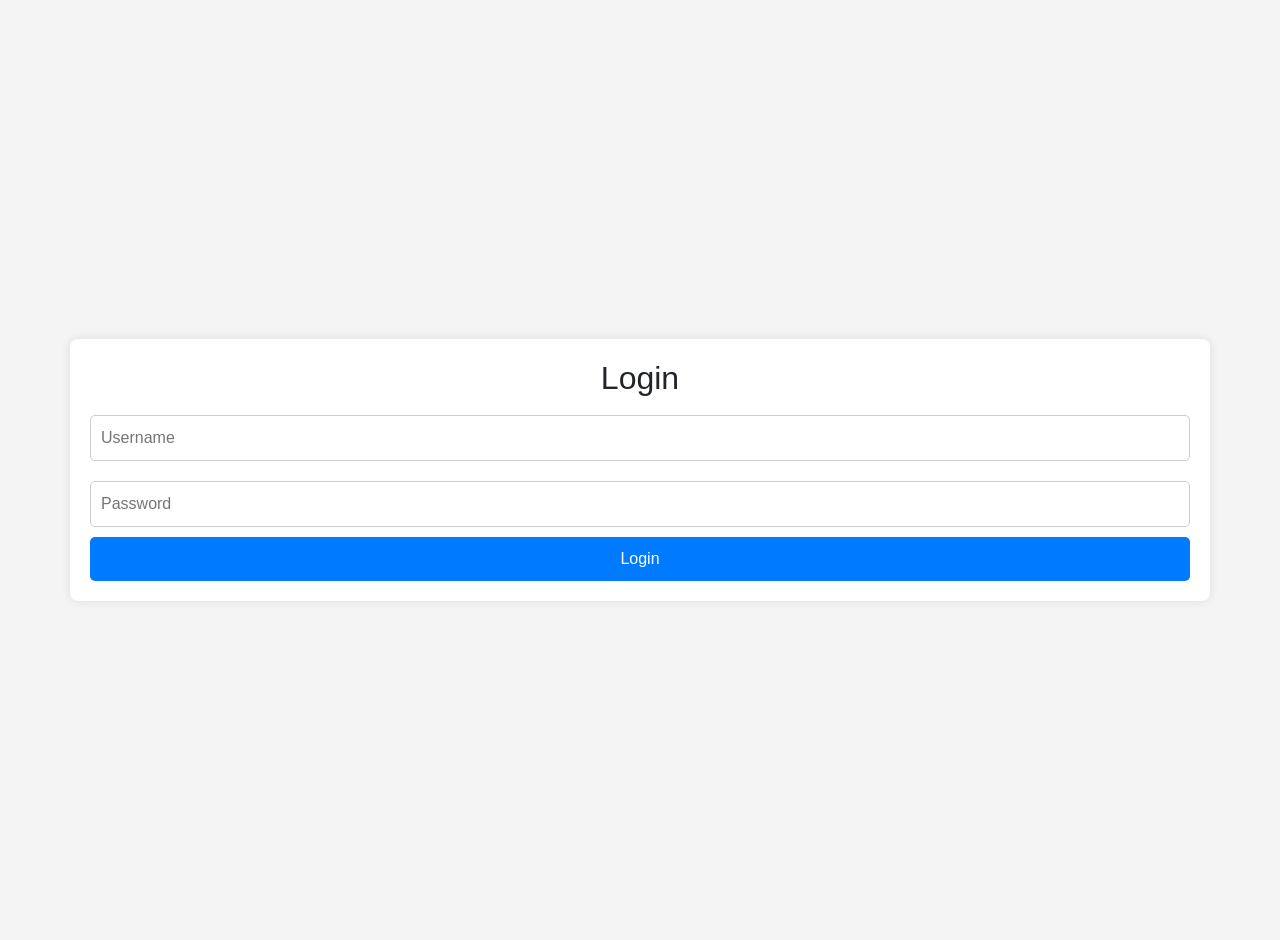
<file: Sing.html>
<!DOCTYPE html>
<html lang="en">
<head>
    <meta charset="UTF-8">
    <meta name="viewport" content="width=device-width, initial-scale=1.0">
    <title>HMPV Login</title>
    <link rel="stylesheet" href="https://maxcdn.bootstrapcdn.com/bootstrap/4.0.0/css/bootstrap.min.css">
    <link rel="stylesheet" href="https://cdnjs.cloudflare.com/ajax/libs/font-awesome/5.15.3/css/all.min.css">
    <link rel="stylesheet" href="style.css">
    <style>
        body {
            font-family: Arial, sans-serif;
            display: flex;
            justify-content: center;
            align-items: center;
            height: 100vh;
            background-color: #f4f4f4;
        }
        .container {
            background: white;
            padding: 20px;
            border-radius: 8px;
            box-shadow: 0px 0px 10px rgba(0, 0, 0, 0.1);
            text-align: center;
        }
        input {
            width: 100%;
            padding: 10px;
            margin: 10px 0;
            border: 1px solid #ccc;
            border-radius: 5px;
        }
        button {
            background-color: #007BFF;
            color: white;
            border: none;
            padding: 10px;
            width: 100%;
            border-radius: 5px;
            cursor: pointer;
        }
        .profile {
            display: none;
            text-align: center;
        }
        .profile span {
            background: #007BFF;
            color: white;
            padding: 10px;
            border-radius: 50%;
            font-size: 20px;
            display: inline-block;
        }
        .profile-options {
            margin-top: 10px;
        }
        .profile-options a {
            text-decoration: none;
            color: #007BFF;
            margin: 0 10px;
            cursor: pointer;
        }
    </style>
</head>
<body>
    <div class="container" id="login-container">
        <h2>Login</h2>
        <input type="text" id="username" placeholder="Username">
        <input type="password" id="password" placeholder="Password">
        <button onclick="login()">Login</button>
    </div>

    <div class="container profile" id="profile-container">
        <a href="index1.html" class="nav-item nav-link">Sing up</a>
        <h2>Welcome</h2>
        <span id="user-initials"></span>
        <div class="profile-options">
            <a href="#" onclick="editProfile()">Edit Profile</a>
            <a href="#" onclick="logout()">Logout</a>
        </div>
    </div>

    <script>
        function login() {
            var username = document.getElementById("username").value;
            if (username) {
                document.getElementById("login-container").style.display = "none";
                document.getElementById("profile-container").style.display = "block";
                document.getElementById("user-initials").innerText = username.charAt(0).toUpperCase();
            }
        }

        function logout() {
            document.getElementById("login-container").style.display = "block";
            document.getElementById("profile-container").style.display = "none";
        }

        function editProfile() {
            alert("Profile editing feature coming soon!");
        }
    </script>
</body>
</html>
</file>
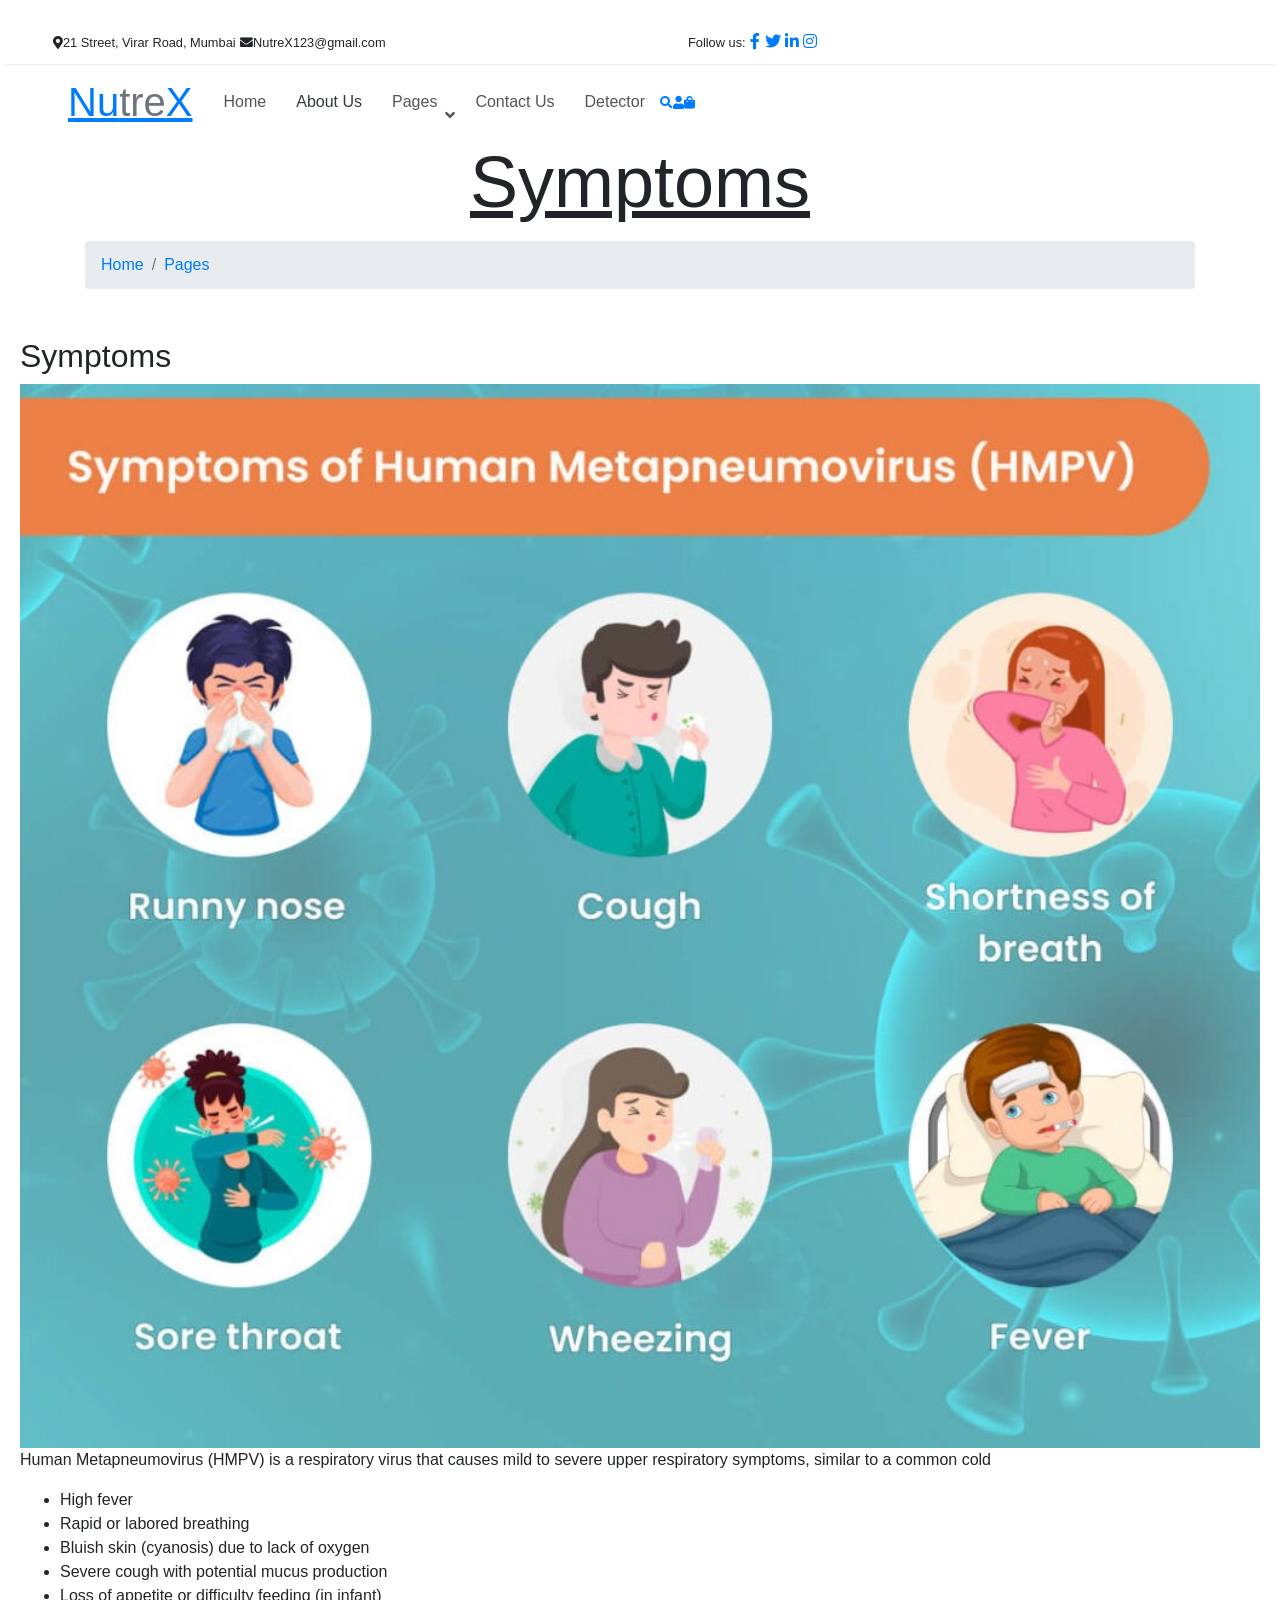
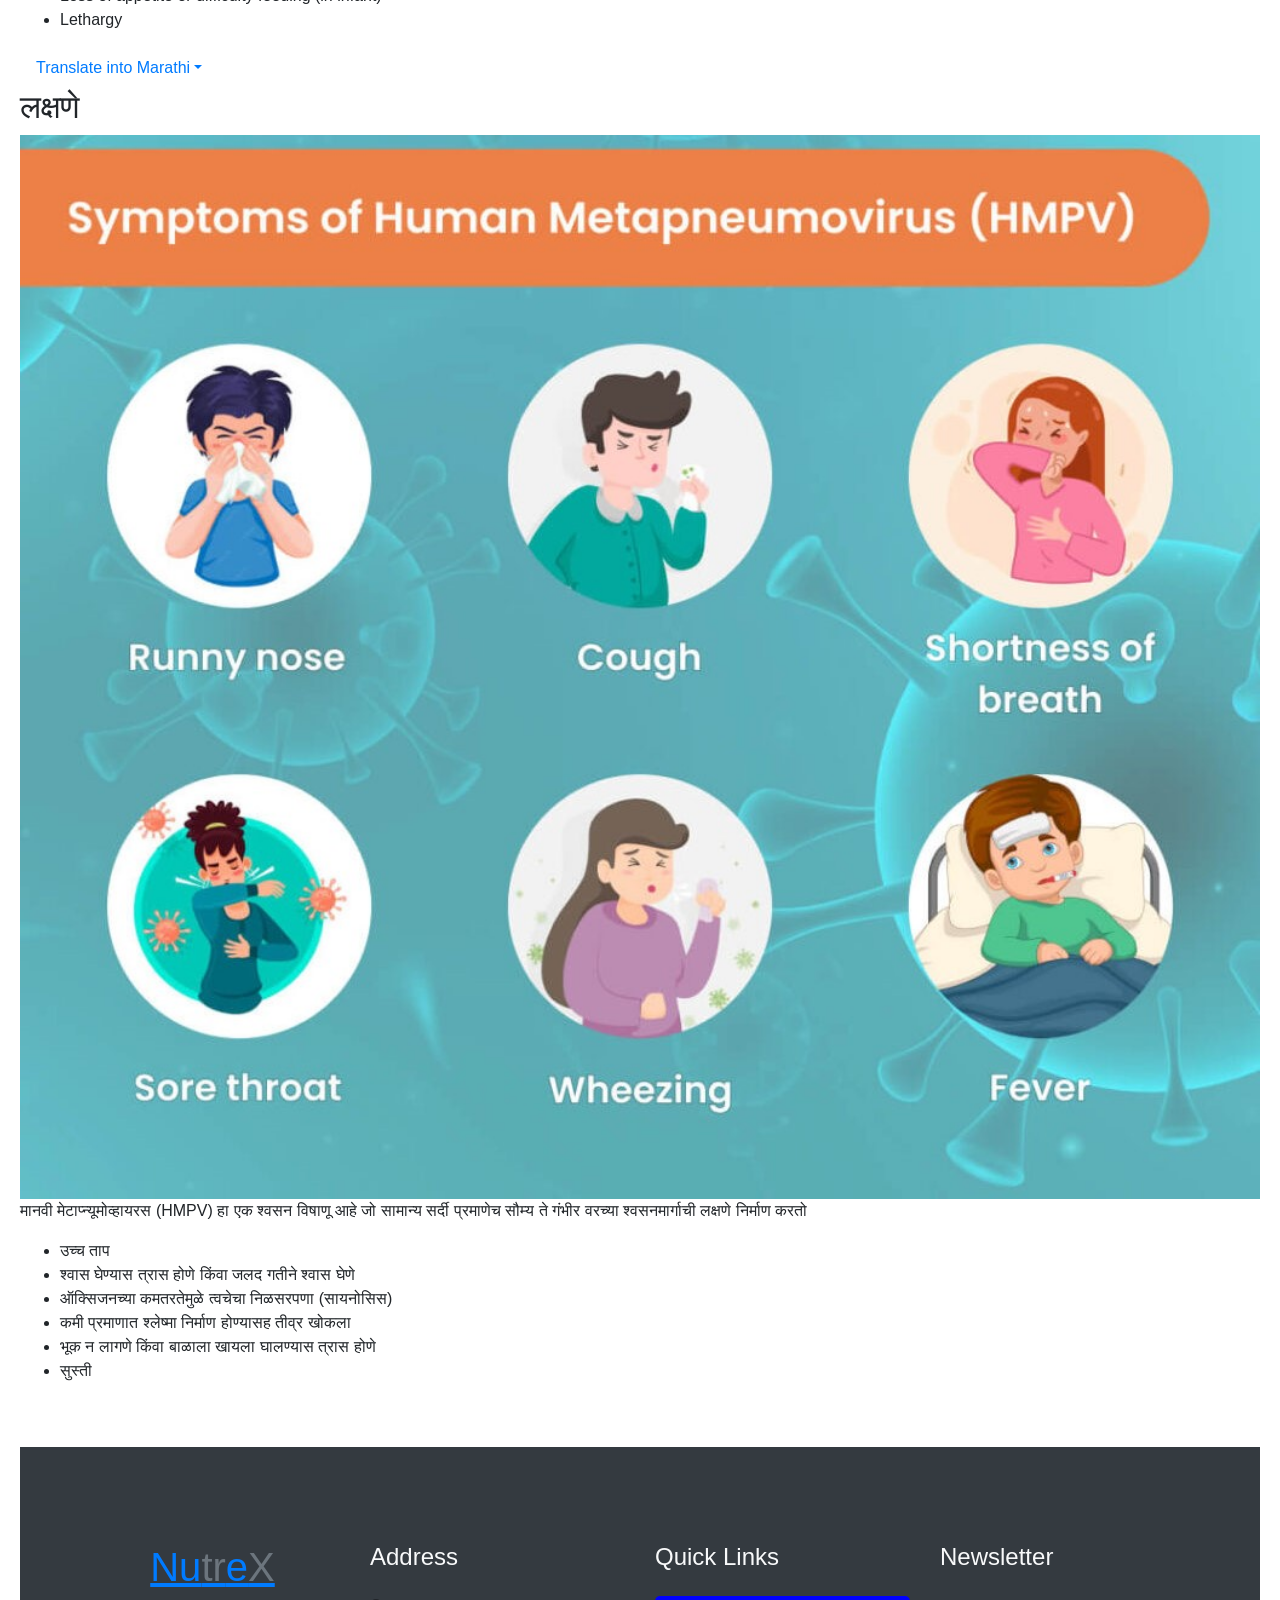
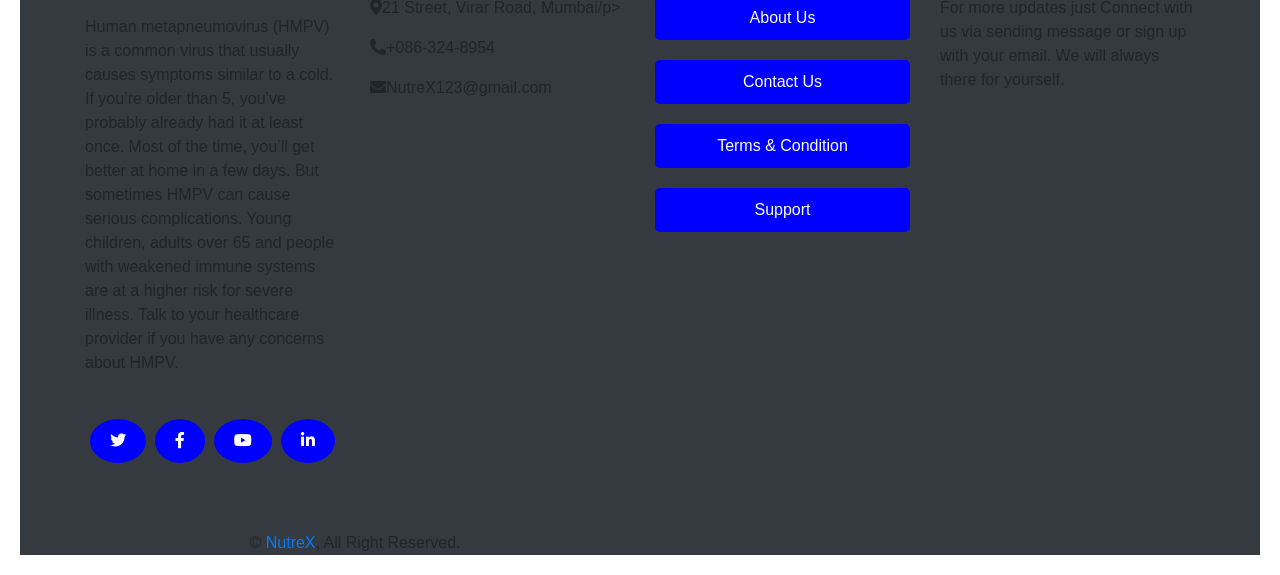
<file: symptoms.html>
<!DOCTYPE html>
<html lang="en">

<head>
    <meta charset="UTF-8">
    <meta name="viewport" content="width=device-width, initial-scale=1.0">
    <title>NutreX-Stay Healthy,Stay Upto Day</title>
    <link rel="stylesheet" href="https://maxcdn.bootstrapcdn.com/bootstrap/4.0.0/css/bootstrap.min.css">
    <link rel="stylesheet" href="https://cdnjs.cloudflare.com/ajax/libs/font-awesome/5.15.3/css/all.min.css">
    <link rel="stylesheet" href="style.css">
    
</head> 
<body>
     <!-- Navbar Start -->
    <div>
        <div class="top-bar row gx-0 align-items-center d-none d-lg-flex">
            <div class="col-lg-6 px-5 text-start">
                <small><i class="fa fa-map-marker-alt me-2"></i>21 Street, Virar Road, Mumbai</small>
                <small class="ms-4"><i class="fa fa-envelope me-2"></i>NutreX123@gmail.com</small>
            </div>
            <div class="col-lg-6 px-5 text-end">
                <small>Follow us:</small>
                <a class="text-body ms-3" href=""><i class="fab fa-facebook-f"></i></a>
                <a class="text-body ms-3" href=""><i class="fab fa-twitter"></i></a>
                <a class="text-body ms-3" href=""><i class="fab fa-linkedin-in"></i></a>
                <a class="text-body ms-3" href=""><i class="fab fa-instagram"></i></a>
            </div>
        </div>

        <nav class="navbar navbar-expand-lg navbar-light py-lg-0 px-lg-5 wow fadeIn" data-wow-delay="0.1s">
            <a href="index.html" class="navbar-brand ms-4 ms-lg-0">
                <h1 class="fw-bold text-primary m-0">Nu<span class="text-secondary">tre</span>X</h1>
            </a>
            <button type="button" class="navbar-toggler me-4" data-bs-toggle="collapse" data-bs-target="#navbarCollapse">
                <span class="navbar-toggler-icon"></span>
            </button>
            <div class="collapse navbar-collapse" id="navbarCollapse">
                <div class="navbar-nav ms-auto p-4 p-lg-0">
                    <a href="index1.html" class="nav-item nav-link">Home</a>
                    <a href="about.html" class="nav-item nav-link active">About Us</a>
                    <div class="nav-item dropdown">
                        <a href="#" class="nav-link dropdown-toggle" data-bs-toggle="dropdown">Pages</a>
                        <div class="dropdown-menu m-0">
                            <a href="symptoms.html" class="dropdown-item">Symptoms</a>
                            <a href="precaution.html" class="dropdown-item">Precaution</a>
                            <a href="cause.html" class="dropdown-item">Cause</a>
                            <a href="treatment.html" class="dropdown-item">Treatment</a>
                               
                        </div>
                    </div>
                    <a href="contact.html" class="nav-item nav-link">Contact Us</a>
                    <a href="detector1.html" class="nav-item nav-link">Detector</a>
                </div>
                <div class="d-none d-lg-flex ms-2">
                    <a class="btn-sm-square bg-white rounded-circle ms-3" href="">
                        <small class="fa fa-search text-body"></small>
                    </a>
                    <a class="btn-sm-square bg-white rounded-circle ms-3" href="">
                        <small class="fa fa-user text-body"></small>
                    </a>
                    <a class="btn-sm-square bg-white rounded-circle ms-3" href="">
                        <small class="fa fa-shopping-bag text-body"></small>
                    </a>
                </div>
            </div>
        </nav>
    </div>
    <!-- Navbar End -->
    <!-- Page Header Start -->
    <div class="container-fluid page-header mb-5 wow fadeIn" data-wow-delay="0.1s">
        <div class="container">
            <h1 class="display-3 mb-3 animated slideInDown">Symptoms</h1>
            <nav aria-label="breadcrumb animated slideInDown">
                <ol class="breadcrumb mb-0">
                    <li class="breadcrumb-item"><a class="text-body" href="index1.html">Home</a></li>
                    <li class="breadcrumb-item"><a class="text-body" href="#">Pages</a></li>
                </ol>
            </nav>
        </div>
    </div>
    <!-- Page Header End -->

    <div class="row">
        <div class="col-md-12 symptoms">
            <h2>Symptoms</h2>
            <img class="img-fluid w-100" src="sh.jpg" alt="">
            <p>Human Metapneumovirus (HMPV) is a respiratory virus that causes mild to severe upper respiratory symptoms, similar to a common cold</p>
            <ul>
                <li>High fever</li>
                <li>Rapid or labored breathing</li>
                <li>Bluish skin (cyanosis) due to lack of oxygen</li>
                <li>Severe cough with potential mucus production</li>
                <li>Loss of appetite or difficulty feeding (in infant)</li>
                <li> Lethargy</li> 
            </ul>
        </div>
    </div>

    <a href="#" class="nav-link dropdown-toggle" data-bs-toggle="dropdown">Translate into Marathi</a>
    <div class="dropdown-info">
        <div class="row">
            <div class="col-md-12 symptoms">
                <h2>लक्षणे</h2>
                <img class="img-fluid w-100" src="sh.jpg" alt="">
                <p>मानवी मेटाप्न्यूमोव्हायरस (HMPV) हा एक श्वसन विषाणू आहे जो सामान्य सर्दी प्रमाणेच सौम्य ते गंभीर वरच्या श्वसनमार्गाची लक्षणे निर्माण करतो</p>
                <ul>
                <li>उच्च ताप</li>
                <li>श्वास घेण्यास त्रास होणे किंवा जलद गतीने श्वास घेणे</li>
                <li>ऑक्सिजनच्या कमतरतेमुळे त्वचेचा निळसरपणा (सायनोसिस)</li>
                <li>कमी प्रमाणात श्लेष्मा निर्माण होण्यासह तीव्र खोकला</li>
                <li>भूक न लागणे किंवा बाळाला खायला घालण्यास त्रास होणे</li>
                <li>सुस्ती</li>
                </ul>
            </div>
                </div>
        </div>


     <!-- Footer Start -->
     <div class="container-fluid bg-dark footer mt-5 pt-5 wow fadeIn" data-wow-delay="0.1s">
        <div class="container py-5">
            <div class="row g-5">
                <div class="col-lg-3 col-md-6">
                    <h1 class="fw-bold text-primary mb-4">Nu<span class="text-secondary">tr</span>e<span class="text-secondary">X</h1>
                    <p> Human metapneumovirus (HMPV) is a common virus that usually causes symptoms similar to a cold. If you’re older than 5, you’ve probably already had it at least once. Most of the time, you’ll get better at home in a few days. But sometimes HMPV can cause serious complications. Young children, adults over 65 and people with weakened immune systems are at a higher risk for severe illness. Talk to your healthcare provider if you have any concerns about HMPV.</p>
                    <div class="d-flex pt-2">
                        <a class="btn btn-square btn-outline-light rounded-circle me-1" href=""><i class="fab fa-twitter"></i></a>
                        <a class="btn btn-square btn-outline-light rounded-circle me-1" href=""><i class="fab fa-facebook-f"></i></a>
                        <a class="btn btn-square btn-outline-light rounded-circle me-1" href=""><i class="fab fa-youtube"></i></a>
                        <a class="btn btn-square btn-outline-light rounded-circle me-0" href=""><i class="fab fa-linkedin-in"></i></a>
                    </div>
                </div>
                <div class="col-lg-3 col-md-6">
                    <h4 class="text-light mb-4">Address</h4>
                    <p><i class="fa fa-map-marker-alt me-3"></i>21 Street, Virar Road, Mumbai/p>
                    <p><i class="fa fa-phone-alt me-3"></i>+086-324-8954</p>
                    <p><i class="fa fa-envelope me-3"></i>NutreX123@gmail.com</p>
                </div>
                <div class="col-lg-3 col-md-6">
                    <h4 class="text-light mb-4">Quick Links</h4>
                    <a class="btn btn-link" href="">About Us</a>
                    <a href="contact.html" class="btn btn-link" href="">Contact Us</a>
                    <a class="btn btn-link" href="">Terms & Condition</a>
                    <a class="btn btn-link" href="">Support</a>
                </div>
                <div class="col-lg-3 col-md-6">
                    <h4 class="text-light mb-4">Newsletter</h4>
                    <p>For more updates just Connect with us via sending message or sign up with your email. We will always there for yourself.</p>
                </div>
            </div>
        </div>
        <div class="container-fluid copyright">
            <div class="container">
                <div class="row">
                    <div class="col-md-6 text-center text-md-start mb-3 mb-md-0">
                        &copy; <a href="#">NutreX</a>, All Right Reserved.
                    </div>
                   
                </div>
            </div>
        </div>
    </div>
    <!-- Footer End -->
    <script src="https://code.jquery.com/jquery-3.2.1.slim.min.js"></script>
    <script src="https://maxcdn.bootstrapcdn.com/bootstrap/4.0.0/js/bootstrap.min.js"></script>
    
</body>
</html>
</file>
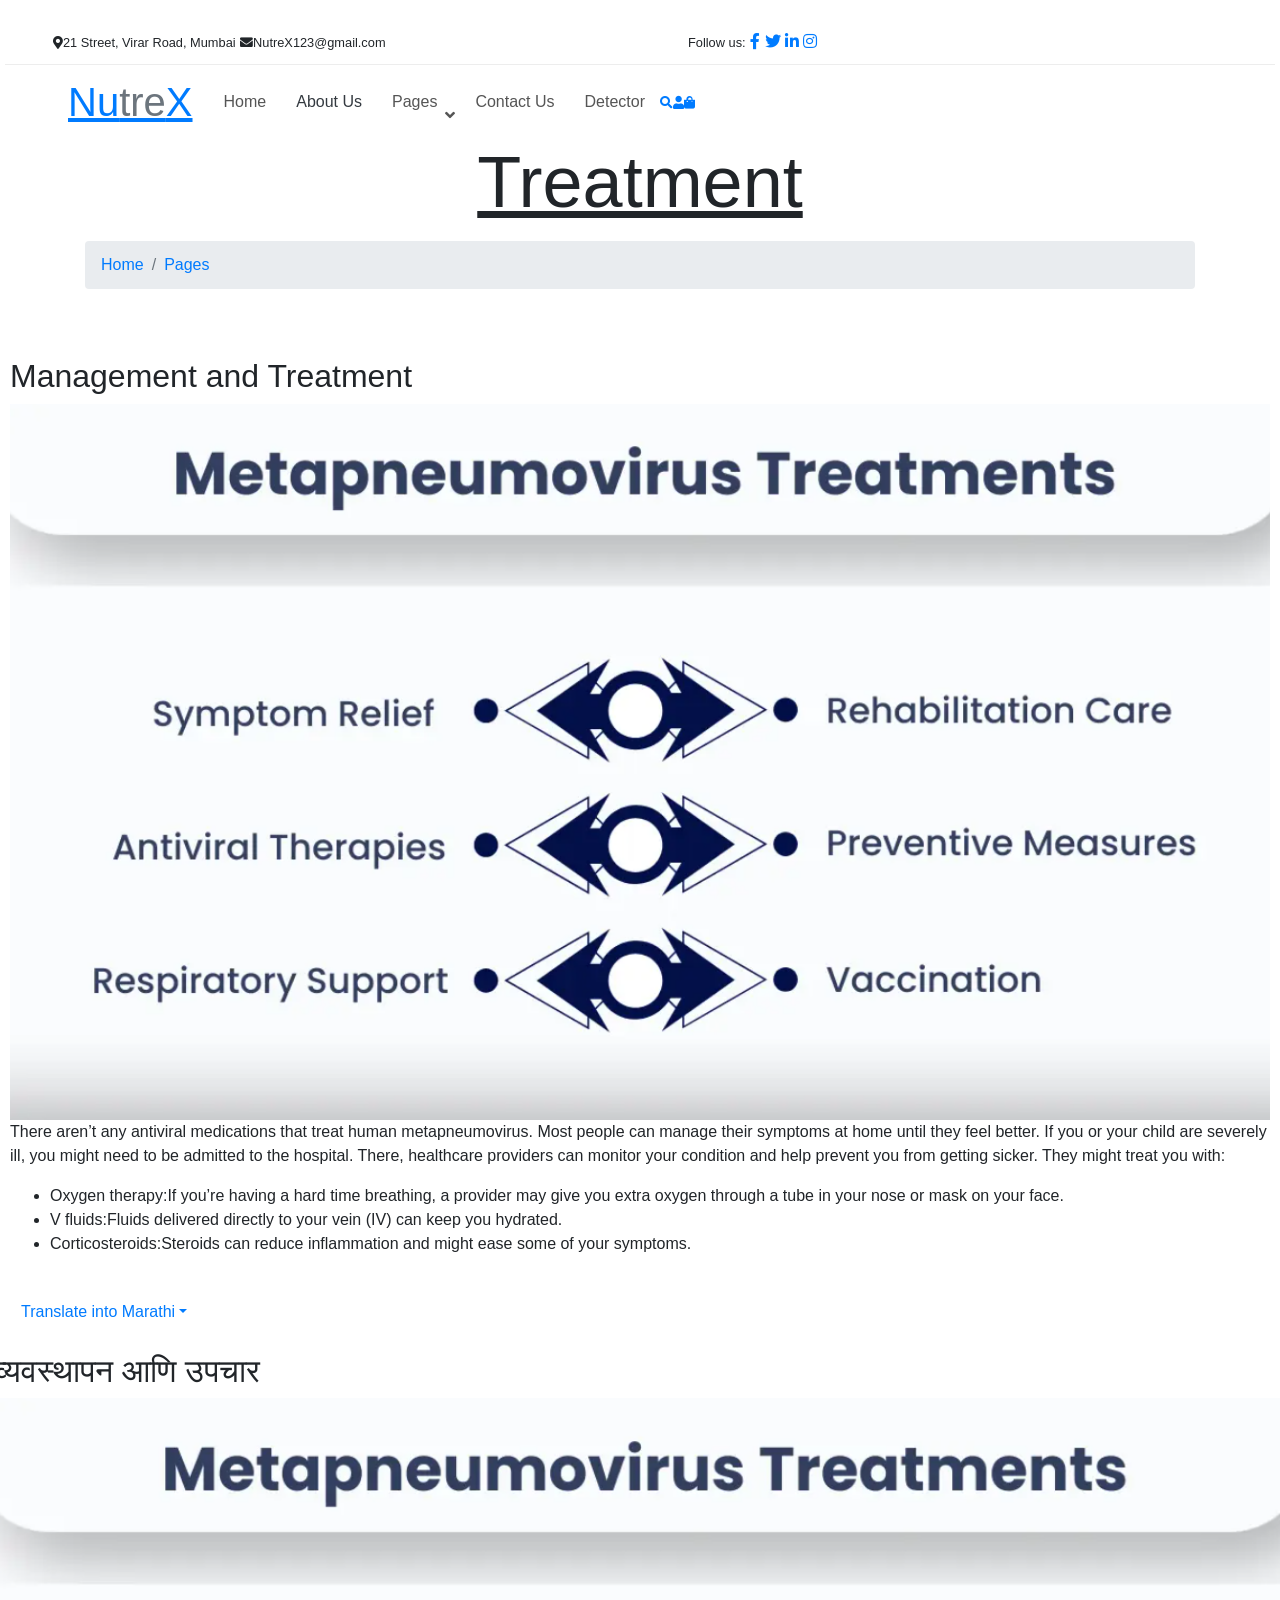
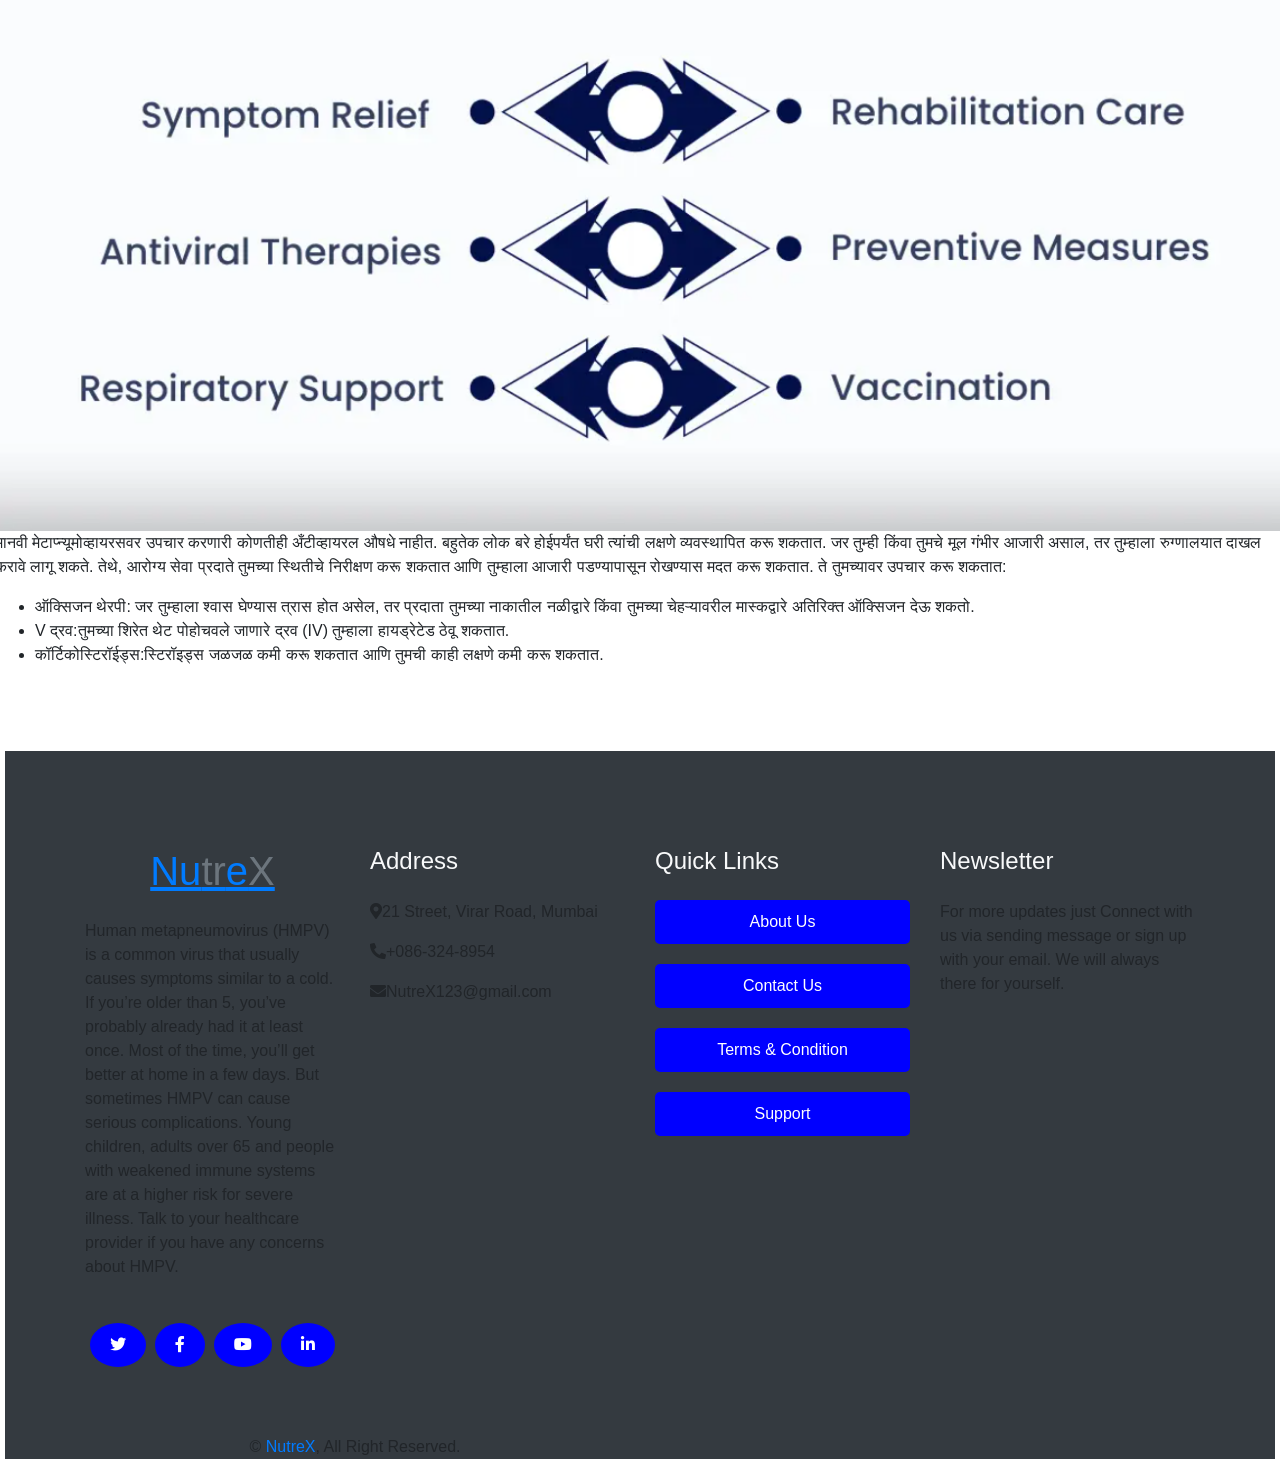
<file: treatment.html>
<!DOCTYPE html>
<html lang="en">

<head>
    <meta charset="UTF-8">
    <meta name="viewport" content="width=device-width, initial-scale=1.0">
    <title>NutreX-Stay Healthy,Stay Upto Day</title>
    <link rel="stylesheet" href="https://maxcdn.bootstrapcdn.com/bootstrap/4.0.0/css/bootstrap.min.css">
    <link rel="stylesheet" href="https://cdnjs.cloudflare.com/ajax/libs/font-awesome/5.15.3/css/all.min.css">
    <link rel="stylesheet" href="style.css">
    
</head> 
<body>
     <!-- Navbar Start -->
    <div>
        <div class="top-bar row gx-0 align-items-center d-none d-lg-flex">
            <div class="col-lg-6 px-5 text-start">
                <small><i class="fa fa-map-marker-alt me-2"></i>21 Street, Virar Road, Mumbai</small>
                <small class="ms-4"><i class="fa fa-envelope me-2"></i>NutreX123@gmail.com</small>
            </div>
            <div class="col-lg-6 px-5 text-end">
                <small>Follow us:</small>
                <a class="text-body ms-3" href=""><i class="fab fa-facebook-f"></i></a>
                <a class="text-body ms-3" href=""><i class="fab fa-twitter"></i></a>
                <a class="text-body ms-3" href=""><i class="fab fa-linkedin-in"></i></a>
                <a class="text-body ms-3" href=""><i class="fab fa-instagram"></i></a>
            </div>
        </div>

        <nav class="navbar navbar-expand-lg navbar-light py-lg-0 px-lg-5 wow fadeIn" data-wow-delay="0.1s">
            <a href="index.html" class="navbar-brand ms-4 ms-lg-0">
                <h1 class="fw-bold text-primary m-0">Nu<span class="text-secondary">tre</span>X</h1>
            </a>
            <button type="button" class="navbar-toggler me-4" data-bs-toggle="collapse" data-bs-target="#navbarCollapse">
                <span class="navbar-toggler-icon"></span>
            </button>
            <div class="collapse navbar-collapse" id="navbarCollapse">
                <div class="navbar-nav ms-auto p-4 p-lg-0">
                    <a href="index1.html" class="nav-item nav-link">Home</a>
                    <a href="about.html" class="nav-item nav-link active">About Us</a>
                    <div class="nav-item dropdown">
                        <a href="#" class="nav-link dropdown-toggle" data-bs-toggle="dropdown">Pages</a>
                        <div class="dropdown-menu m-0">
                            <a href="symptoms.html" class="dropdown-item">Symptoms</a>
                            <a href="precaution.html" class="dropdown-item">Precaution</a>
                            <a href="cause.html" class="dropdown-item">Cause</a>
                            <a href="treatment.html" class="dropdown-item">Treatment</a>  
                        </div>
                    </div>
                    <a href="contact.html" class="nav-item nav-link">Contact Us</a>
                    <a href="detector1.html" class="nav-item nav-link">Detector</a>
                </div>
         
                <div class="d-none d-lg-flex ms-2">
                    <a class="btn-sm-square bg-white rounded-circle ms-3" href="">
                        <small class="fa fa-search text-body"></small>
                    </a>
                    <a class="btn-sm-square bg-white rounded-circle ms-3" href="">
                        <small class="fa fa-user text-body"></small>
                    </a>
                    <a class="btn-sm-square bg-white rounded-circle ms-3" href="">
                        <small class="fa fa-shopping-bag text-body"></small>
                    </a>
                </div>
            </div>
        </nav>
    </div>
    <!-- Navbar End -->
    <!-- Page Header Start -->
    <div class="container-fluid page-header mb-5 wow fadeIn" data-wow-delay="0.1s">
        <div class="container">
            <h1 class="display-3 mb-3 animated slideInDown">Treatment</h1>
            <nav aria-label="breadcrumb animated slideInDown">
                <ol class="breadcrumb mb-0">
                    <li class="breadcrumb-item"><a class="text-body" href="index1.html">Home</a></li>
                    <li class="breadcrumb-item"><a class="text-body" href="#">Pages</a></li>
                </ol>
            </nav>
        </div>
    </div>
    <!-- Page Header End -->

    <div class="row">
        <div class="col-md-12 cures">
            <div class="row">
                    <h2>Management and Treatment</h2>
                    <img class="img-fluid w-100" src="tre.png" alt="">
                    <p>There aren’t any antiviral medications that treat human metapneumovirus. Most people can manage their symptoms at home until they feel better.
                     If you or your child are severely ill, you might need to be admitted to the hospital. There, healthcare providers can monitor your condition and help prevent you from getting sicker. They might treat you with:</p>
                    <ul>
                        <li>Oxygen therapy:If you’re having a hard time breathing, a provider may give you extra oxygen through a tube in your nose or mask on your face.</li>
                        <li>V fluids:Fluids delivered directly to your vein (IV) can keep you hydrated.</li>
                        <li>Corticosteroids:Steroids can reduce inflammation and might ease some of your symptoms.</li>
                    </ul>
                </div>
            </div>

            <a href="#" class="nav-link dropdown-toggle" data-bs-toggle="dropdown">Translate into Marathi</a>
            <div class="dropdown-info">
                <div class="row">
                    <div class="col-md-12 cures">
                        <div class="row"> 
                         <h2>व्यवस्थापन आणि उपचार</h2>
                   <img class="img-fluid w-100" src="tre.png" alt="">
                    <p>मानवी मेटाप्न्यूमोव्हायरसवर उपचार करणारी कोणतीही अँटीव्हायरल औषधे नाहीत. बहुतेक लोक बरे होईपर्यंत घरी त्यांची लक्षणे व्यवस्थापित करू शकतात.

                     जर तुम्ही किंवा तुमचे मूल गंभीर आजारी असाल, तर तुम्हाला रुग्णालयात दाखल करावे लागू शकते. तेथे, आरोग्य सेवा प्रदाते तुमच्या स्थितीचे निरीक्षण करू शकतात आणि तुम्हाला आजारी पडण्यापासून रोखण्यास मदत करू शकतात. ते तुमच्यावर उपचार करू शकतात:</p>
                    <ul>
<li>ऑक्सिजन थेरपी: जर तुम्हाला श्वास घेण्यास त्रास होत असेल, तर प्रदाता तुमच्या नाकातील नळीद्वारे किंवा तुमच्या चेहऱ्यावरील मास्कद्वारे अतिरिक्त ऑक्सिजन देऊ शकतो.</li>
<li>V द्रव:तुमच्या शिरेत थेट पोहोचवले जाणारे द्रव (IV) तुम्हाला हायड्रेटेड ठेवू शकतात.</li>
<li>कॉर्टिकोस्टिरॉईड्स:स्टिरॉइड्स जळजळ कमी करू शकतात आणि तुमची काही लक्षणे कमी करू शकतात.</li>
                     </ul>
                      </div>
                         </div>
                            </div>
                </div>

     <!-- Footer Start -->
     <div class="container-fluid bg-dark footer mt-5 pt-5 wow fadeIn" data-wow-delay="0.1s">
        <div class="container py-5">
            <div class="row g-5">
                <div class="col-lg-3 col-md-6">
                    <h1 class="fw-bold text-primary mb-4">Nu<span class="text-secondary">tr</span>e<span class="text-secondary">X</h1>
                    <p> Human metapneumovirus (HMPV) is a common virus that usually causes symptoms similar to a cold. If you’re older than 5, you’ve probably already had it at least once. Most of the time, you’ll get better at home in a few days. But sometimes HMPV can cause serious complications. Young children, adults over 65 and people with weakened immune systems are at a higher risk for severe illness. Talk to your healthcare provider if you have any concerns about HMPV.</p>
                    <div class="d-flex pt-2">
                        <a class="btn btn-square btn-outline-light rounded-circle me-1" href=""><i class="fab fa-twitter"></i></a>
                        <a class="btn btn-square btn-outline-light rounded-circle me-1" href=""><i class="fab fa-facebook-f"></i></a>
                        <a class="btn btn-square btn-outline-light rounded-circle me-1" href=""><i class="fab fa-youtube"></i></a>
                        <a class="btn btn-square btn-outline-light rounded-circle me-0" href=""><i class="fab fa-linkedin-in"></i></a>
                    </div>
                </div>
                <div class="col-lg-3 col-md-6">
                    <h4 class="text-light mb-4">Address</h4>
                    <p><i class="fa fa-map-marker-alt me-3"></i>21 Street, Virar Road, Mumbai</p>
                    <p><i class="fa fa-phone-alt me-3"></i>+086-324-8954</p>
                    <p><i class="fa fa-envelope me-3"></i>NutreX123@gmail.com</p>
                </div>
                <div class="col-lg-3 col-md-6">
                    <h4 class="text-light mb-4">Quick Links</h4>
                    <a class="btn btn-link" href="">About Us</a>
                    <a href="contact.html" class="btn btn-link" href="">Contact Us</a>
                    <a class="btn btn-link" href="">Terms & Condition</a>
                    <a class="btn btn-link" href="">Support</a>
                </div>
                <div class="col-lg-3 col-md-6">
                    <h4 class="text-light mb-4">Newsletter</h4>
                    <p>For more updates just Connect with us via sending message or sign up with your email. We will always there for yourself.</p>
                </div>
            </div>
        </div>
        <div class="container-fluid copyright">
            <div class="container">
                <div class="row">
                    <div class="col-md-6 text-center text-md-start mb-3 mb-md-0">
                        &copy; <a href="#">NutreX</a>, All Right Reserved.
                    </div>
                   
                </div>
            </div>
        </div>
    </div>
    <!-- Footer End -->
    <script src="https://code.jquery.com/jquery-3.2.1.slim.min.js"></script>
    <script src="https://maxcdn.bootstrapcdn.com/bootstrap/4.0.0/js/bootstrap.min.js"></script>
    
</body>
</html>
</file>
<file: style.css>
body {
            font-family: Cambria, Cochin, Georgia, Times, 'Times New Roman', serif;
        
        }
        .header {
            background-image: linear-gradient(to bottom, #333, #0b0606e9);
            color: #fff;
            padding: 20px;
            text-align: center;
        }

        .back-to-top {
            position: fixed;
            display: none;
            right: 30px;
            bottom: 30px;
            z-index: 99;
        } 
        .my-6 {
            margin-top: 6rem;
            margin-bottom: 6rem;
        }
        
        .py-6 {
            padding-top: 6rem;
            padding-bottom: 6rem;
        }
        
        .bg-icon {
            background: url(bg-icon.png) center center repeat;
            background-size: contain;
        }
        
        .features {
            background-color: #f7f7f7;
            padding: 20px;
        }
        .gallery {
            padding: 20px;
        }
        .impact {
            background-color: #f7f7f7;
            padding: 20px;
        }
        .about {
            padding: 20px;
        }
        .contact {
            background-color: #f7f7f7;
            padding: 20px;
        }
        .doctor-contact {
            padding: 20px;
        }
        .prevention-symptoms {
            padding: 20px;
            background-color: #f7f7f7;
        }
        .cures {
            padding: 20px;
        }
        .cause {
            padding: 20px;
            background-color: #f7f7f7;
        }
        .nearby-hospitals {
            padding: 20px;
        }
               /*** Navbar ***/

.top-bar {
    height: 45px;
    border-bottom: 1px solid rgba(0, 0, 0, .07);
}
        .navbar .dropdown-toggle::after {
            border: none;
            content: "\f107";
            font-family: "Font Awesome 5 Free";
            font-weight: 900;
            vertical-align: middle;
            margin-left: 8px;
        }
        
        .navbar .navbar-nav .nav-link {
            padding: 25px 15px;
            color: #555555;
            font-weight: 500;
            outline: none;
        }
        
        .navbar .navbar-nav .nav-link:hover,
        .navbar .navbar-nav .nav-link.active {
            color: var(--dark);
        }
        
        @media (max-width: 991.98px) {
            .navbar .navbar-nav {
                margin-top: 10px;
                border-top: 1px solid rgba(0, 0, 0, .07);
                background: #FFFFFF;
            }
        
            .navbar .navbar-nav .nav-link {
                padding: 10px 0;
            }
        }
        
        @media (min-width: 992px) {
            .navbar .nav-item .dropdown-menu {
                display: block;
                visibility: hidden;
                top: 100%;
                transform: rotateX(-75deg);
                transform-origin: 0% 0%;
                transition: .5s;
                opacity: 0;
            }
        
            .navbar .nav-item:hover .dropdown-menu {
                transform: rotateX(0deg);
                visibility: visible;
                transition: .5s;
                opacity: 1;
            }
        }

        
        body {
            font-family: Arial, sans-serif;
            margin: 20px;
        }
        h1 {
            text-align: center;
            text-decoration: underline;
        }
        .quiz-container {
            margin: 20px 0;
        }
        .question {
            margin: 15px 0;
        }
        .btn {
            display: block;
            margin: 20px auto;
            padding: 10px 20px;
            background-color:blue;
            color: white;
            border: none;
            border-radius: 5px;
            cursor: pointer;
            
        }
        .btn:hover {
            background-color: rgb(130, 14, 24);
        }
        #chart-container {
            width: 80%;
            max-width: 600px;
            margin: 20px auto;
        }
</file>
